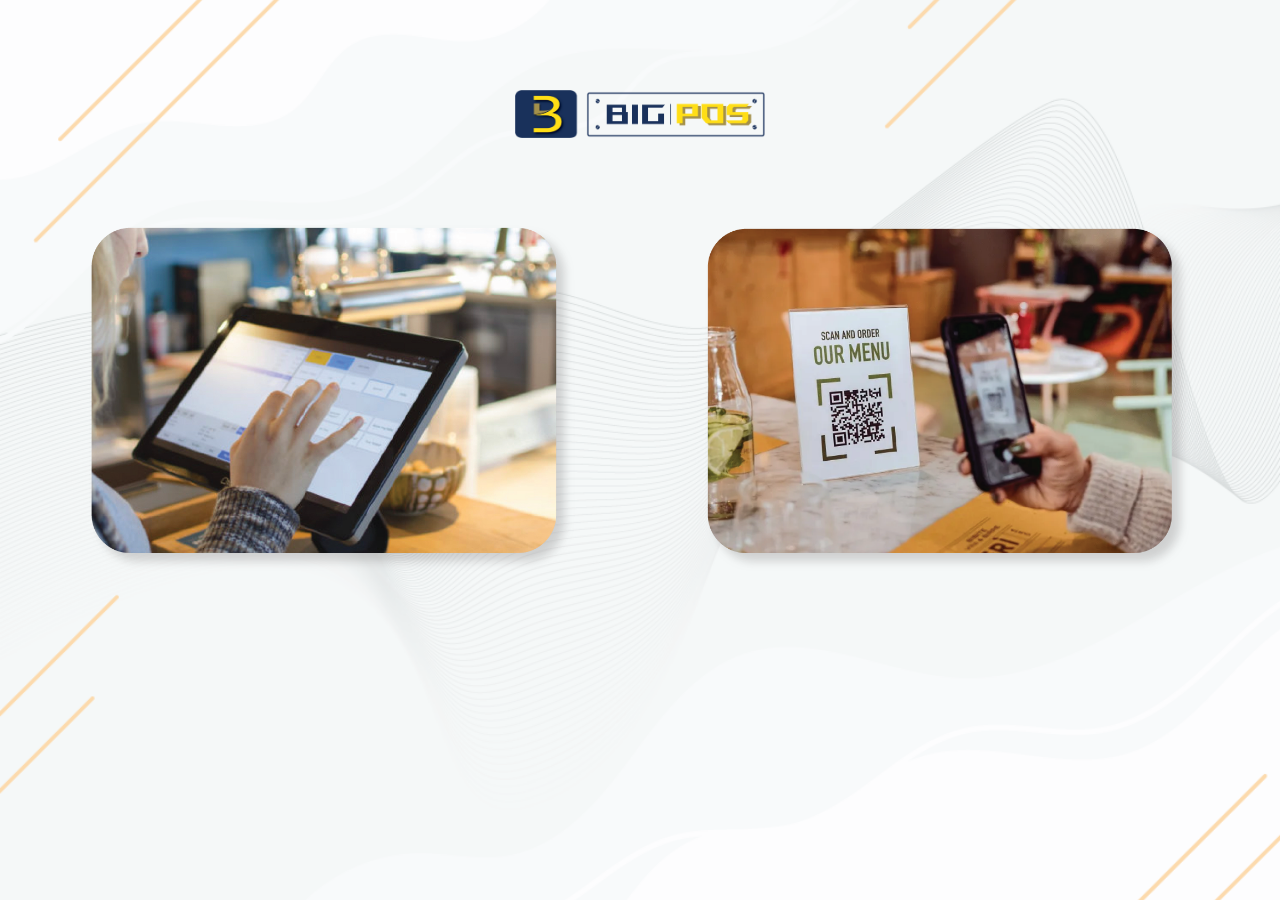
<file: index.html>
<!DOCTYPE html>
<html lang="en">
  <head>
    <meta charset="utf-8">
    <meta content="width=device-width, initial-scale=1.0" name="viewport">
    <title>BIG POS</title>
    <meta content="" name="description">
    <meta content="" name="keywords">
    <!-- Favicons -->
    <!-- <link href="https://bigpos.com/wp-content/uploads/2021/08/bigpos-logo-60x60-1.png" rel="icon"> -->
    <link rel="stylesheet" href="https://cdnjs.cloudflare.com/ajax/libs/font-awesome/4.7.0/css/font-awesome.min.css">
    <!-- Google Fonts -->
    <link href="https://fonts.gstatic.com" rel="preconnect">
    <link href="https://fonts.googleapis.com/css?family=Open+Sans:300,300i,400,400i,600,600i,700,700i|Nunito:300,300i,400,400i,600,600i,700,700i|Poppins:300,300i,400,400i,500,500i,600,600i,700,700i" rel="stylesheet">
    <!-- Vendor CSS Files -->
    <link href="assets/vendor/bootstrap/css/bootstrap.min.css" rel="stylesheet">
    <link href="assets/vendor/bootstrap-icons/bootstrap-icons.css" rel="stylesheet">
    <script src="https://code.jquery.com/jquery-3.5.1.js"></script>
    <!--   <link href="assets/vendor/quill/quill.snow.css" rel="stylesheet"><link href="assets/vendor/quill/quill.bubble.css" rel="stylesheet"><link href="assets/vendor/remixicon/remixicon.css" rel="stylesheet"><link href="assets/vendor/simple-datatables/style.css" rel="stylesheet"> -->
    <!-- Template Main CSS File -->
    <link href="assets/css/style.css" rel="stylesheet">
    <!-- =======================================================
  * Template Name: NiceAdmin - v2.2.2
  * Template URL: https://bootstrapmade.com/nice-admin-bootstrap-admin-html-template/
  * Author: BootstrapMade.com
  * License: https://bootstrapmade.com/license/
  ======================================================== -->
  </head>
  <body>
    <div class="tablet">
      <!-- ======= Header ======= -->
      <header id="header" class="header fixed-top d-flex align-items-center">
        <div class="d-flex align-items-center justify-content-between">
          <!--  <a href="index.html" class="logo d-flex align-items-center"><img src="assets/img/logo.png" alt=""><span class="d-none d-lg-block">NiceAdmin</span></a> -->
          <i onclick="MenubtnClicked()" style="font-weight: bolder;font-size: 25px" class="bi bi-list toggle-sidebar-btn"></i>

          <i id="TableIcon" class="TableIcon bi bi-stack"></i>
          <h3 id="tNumber" class="tableNumber"></h3>
        </div>
                    <div id="myModal8" class="modal8">
          
           <img width="100px" height="100px" src="assets/img/instruction.gif">
          
        </div>
        <!-- End Logo -->
        <select id="categoryList" onload="console.log('Loaded!')"  class="form-select cat-list" id="floatingSelect" aria-label="Floating label select example">
          <option value="0">Select Category</option>
          <option selected="" value="1">Main Dishes</option>
          <option value="2">Side Dishes</option>
          <option value="3">Hot Drinks</option>
          <option value="4">Cold Drinks</option>
          <option value="5">Desserts</option>
        </select>


        <div style="right: 344px;left: 440px;position: fixed; top:-12px;" class="mt-4 search-bar">
          <form class="search-form" method="POST" action="#">
            <input type="text" autocomplete="off" name="query" placeholder="Search" title="Enter search keyword">
            <button type="submit" title="Search"></button>
          </form>
        </div>
        <!-- <i class="bi bi-search"></i> -->
        <!-- End Search Bar -->

    


        <a id="btnDeleteClicked">
          <i class="dltBtnStyle bi bi-trash"></i>
          <!-- <i class="bi bi-bell"></i><span class="badge bg-primary badge-number">4</span> -->
        </a>
        <!-- End Notification Icon -->
        <nav class="header-nav ms-auto">
          <ul class="d-flex align-items-center">
            <li class="nav-item d-block d-lg-none">
              <a class="nav-link nav-icon search-bar-toggle " href="#">
                <i class="bi bi-search"></i>
              </a>
            </li>
            <!-- End Search Icon-->
            <li class="nav-item dropdown">
              <a class="nav-link nav-icon">
                <!--    <i onclick="show(this)" class="fa fa-thumbs-up"></i> -->
                <img onclick="show()" id="toggleImage" width="35px" height="40px" src="assets/img/dineIn.png">
                <!--  <span class="badge bg-primary badge-number">4</span> -->
              </a>
              <!-- End Notification Icon -->
            </li>
            <!-- End Notification Nav -->
            <li class="nav-item dropdown">
              <a class="nav-link nav-icon">
                <!--  <i class="bi bi-chat-left-text"></i><span class="badge bg-success badge-number">3</span> -->
                <i id="LightIcon" style="font-size: 28px" class="bi bi-lightning-fill"></i>
                
              </a>
              <a class="notification">
              <i id="cartIcon" style="font-size: 28px;margin-top: -15px;" class="bi bi-cart-fill"></i>
               <span id="badgeId" class="badge"></span>
              </a>
              <!-- End Messages Icon -->
            </li>
            <!-- End Messages Nav -->
            <li class="nav-item dropdown pe-3">
              <a class="nav-link nav-profile d-flex align-items-center pe-0" href="#" data-bs-toggle="dropdown">
                <!--   <img src="assets/img/profile-img.jpg" alt="Profile" class="rounded-circle"><span class="d-none d-md-block dropdown-toggle ps-2">K. Anderson</span> -->
                <i style="font-size: 23px;"class="bi bi-three-dots-vertical"></i>
              </a>
              <!-- End Profile Iamge Icon -->
              <ul class="dropdown-menu dropdown-menu-end dropdown-menu-arrow profile">
                <li>
                  <hr class="dropdown-divider">
                </li>
                <li>
                  <a id="btnSplitClicked" class="dropdown-item d-flex align-items-center" href="#">
                    <i class="bi bi-shuffle"></i>
                    <span>Split Order</span>
                  </a>
                </li>
                <li>
                  <hr class="dropdown-divider">
                </li>
                <li>
                  <a class="dropdown-item d-flex align-items-center" href="#">
                    <i class="bi bi-record-circle-fill"></i>
                    <span>Open table</span>
                  </a>
                </li>
              </ul>
              <!-- End Profile Dropdown Items -->
            </li>
            <!-- End Profile Nav -->
          </ul>
        </nav>
        <!-- End Icons Navigation -->
      </header>
      <!-- End Header -->
      <!-- ======= Sidebar ======= -->
      <aside id="sidebar" class="sidebar">
        <ul class="sidebar-nav" data-bs-toggle="collapse" id="sidebar-nav">
          <li class="nav-item">
            <a class="nav-link" href="#">
              <i class="bi bi-journal-check"></i>
              <span>Register</span>
            </a>
          </li>
          <li class="nav-item">
            <a id="TransactionClicked" href="#" class="nav-link ">
              <i class="bi bi-arrow-left-right"></i>
              <span>Transactions</span>
            </a>
          </li>
          <li class="nav-item">
            <!-- <a onclick="OpenCloseShift()" class="nav-link" href="#"> -->
            <a class="nav-link" href="#">
              <i class="bi bi-arrow-left-right"></i>
              <span id="OpenCloseShiftID">Open Shift</span>
            </a>
          </li>
          <li class="nav-item">
            <a class="nav-link " href="#">
              <i class="bi bi-arrow-left-right"></i>
              <span>Shift Report</span>
            </a>
          </li>
          <li class="nav-item">
            <a class="nav-link " href="#">
              <i class="bi bi-arrow-repeat"></i>
              <span>Sync</span>
            </a>
          </li>
          <li class="nav-item">
            <a class="nav-link " href="#">
              <i class="bi bi-box-seam"></i>
              <span>Track Stock Inventory</span>
            </a>
          </li>
          <li class="nav-item">
            <a class="nav-link " href="#">
              <i class="bi bi-person-check-fill"></i>
              <span>Attendance System</span>
            </a>
          </li>
          <li class="nav-item">
            <a class="nav-link " href="#">
              <i class="bi bi-printer-fill"></i>
              <span>Printer</span>
            </a>
          </li>
          <li class="nav-item">
            <a class="nav-link " href="#">
              <i class="bi bi-gear-wide-connected"></i>
              <span>Settings</span>
            </a>
          </li>
        </ul>
      </aside>
      <!-- End Sidebar-->
      <main id="main" class="main">
        <section class="section dashboard">
          <div class="row">
            <div id="myModal4" class="modal4">
              <div class="modal-content4">
                <div class="leftTransactionRCT">
                  <i style="font-size: 20px" class="CloseTransaction bi bi-caret-left-fill mb-4 mt-4"></i>
                  <h4 style="text-align: center;" class="mt-4 ml-2">Transactions</h4>
                  <img width="100%" src="assets/img/TransactionsList.png">
                  <div style="padding: 0px" class="list-group">
                    <h5 class="mt-2">Friday,Apr 02</h5>
                    <a href="#" class="CallRCT list-group-item list-group-item-action active" aria-current="true">
                      <div class="d-flex justify-content-between">
                        <h5 class="">10:28 AM</h5>
                        <medium>
                          <h3>13:95</h3>
                        </medium>
                      </div>
                      <p style="margin-top: -13px">INVOICE: 0000000021 </p>
                    </a>
                    <a href="#" class="list-group-item list-group-item-action" aria-current="true">
                      <div class="d-flex justify-content-between">
                        <h5 class="">11:28 AM</h5>
                        <p style="font-size:14px;font-weight: bold; background: #fd8181;padding: 0px 8px 0px 8px;border-radius: 20px;">Cancelled</p>
                        <medium>
                          <h3>15.50</h3>
                        </medium>
                      </div>
                      <p style="margin-top: -13px">INVOICE: 0000000022 </p>
                    </a>
                    <a href="#" class="list-group-item list-group-item-action" aria-current="true">
                      <div class="d-flex justify-content-between">
                        <h5 class="">12:22 AM</h5>
                        <p style="font-size:14px;font-weight: bold; background: #fd8181;padding: 0px 8px 0px 8px;border-radius: 20px;">Refunded</p>
                        <medium>
                          <h3>10.95</h3>
                        </medium>
                      </div>
                      <p style="margin-top: -13px">INVOICE: 0000000023 </p>
                    </a>
                    <a href="#" class="list-group-item list-group-item-action" aria-current="true">
                      <div class="d-flex justify-content-between">
                        <h5 class="">13:28 AM</h5>
                        <medium>
                          <h3>23.35</h3>
                        </medium>
                      </div>
                      <p style="margin-top: -13px">INVOICE: 0000000024 </p>
                    </a>
                    <a href="#" class="list-group-item list-group-item-action" aria-current="true">
                      <div class="d-flex justify-content-between">
                        <h5 class="">14:15 AM</h5>
                        <p style="font-size:14px;font-weight: bold; background: #fd8181;padding: 0px 8px 0px 8px;border-radius: 20px;">Refunded</p>
                        <medium>
                          <h3>43.55</h3>
                        </medium>
                      </div>
                      <p style="margin-top: -13px">INVOICE: 0000000025 </p>
                    </a>
                  </div>
                  
                </div>


                <div class="receiptDetails">
                  <i  class="CloseTransactionRCT arrwStyle bi bi-caret-left-fill mt-4"></i>
                  <i id="reciept"  class="bi bi-receipt mb-4 mt-4"></i>
                  <h4 style="text-align: center;" class="mt-4 ml-2">Friday,Apr 01 10:28AM</h4>
                  <hr>
                  <h4 style="text-align: center;" class="mt-4 ml-2">13:95</h4>
                  <div style="text-align: center; color: gray">
                    <h5 style="margin-top: -13px">0000000021 - Processed by Janice-Lam </h5>
                    <h5 style="margin-top: -13px">Processed from BIGPOS-T34 </h5>
                  </div>
                  <div style="background-color: #dddede;text-align: center;">
                    <h4>Walk in Customer</h4>
                  </div>
                  <div style="height:300px;" class="card-body">
                    <!-- List group With Checkboxes and radios -->
                    <ul class="list-group">
                      <li class="list-group-item">
                        <div style="display: flex;justify-content: space-between;align-items: center;">
                          <!--  <input class="form-check-input me-1" type="checkbox" value="" aria-label="..."> -->
                          <img width="10%" height="4%" src="assets/img/j2.png">
                          <p>1</p>
                          <p>Full Cream Milk (2L)</p>
                          <p>13.95</p>
                          <p>13.95</p>
                        </div>
                      </li>
                    </ul>
                    <!-- End List Checkboxes and radios -->
                  </div>
                  <div class="rectWalkInCus">
                    <table style="width: 100%; max-height: 5px" class="table">
                      <thead>
                        <tr>
                          <th scope="col-md-4">SUBTOTAL</th>
                          <th style="text-align:right">13.95</th>
                        </tr>
                        <tr>
                          <th scope="col-md-4">TAX</th>
                          <th style="text-align: right" scope="col">0.00</th>
                        </tr>
                        <!--                    <tr><th scope="col-md-4">SERVICE CHARGE</th><th id="seriveChargeAmount" style="text-align:right" scope="col"></th></tr><tr><th scope="col-md-4">TAKE AWAY</th><th id="takeAwayAmount"style="text-align:right" scope="col"></th></tr> -->
                        <tr>
                          <th scope="col-md-4">GRAND TOTAL</th>
                          <th style="text-align:right" scope="col">13.95</th>
                        </tr>
                        <!--                   <tr><td>Peter</td><td>Griffin</td></tr> -->
                      </thead>
                    </table>
                  </div>
                  <div style="bottom: 10">
                    <button  type="button" class="btn btn-outline-primary">Cancel Transaction</button>
                    <button  type="button" class="btn btn-outline-primary">Refund</button>
                    
                  </div>
                  <div class="card-body">
                    <div id="myModal5" class="modal5 modal-small">
                      <div class="modal-content5">
                        <img class="closeReceipt" src="assets/img/TransactionReceipt.png">
                      </div>
                    </div>
                  </div>
                </div>
              </div>
            </div>
            <div id="myModal3" class="modal3">
              <div class="modal-content3">
                <div style="display: flex;justify-content:space-between;padding: 15px;font-weight: bold; background: #F2D857">
                  <h4 style="cursor: pointer;" class="close3">Close</h4>
                  <h4>Walk-in Customer <span>
                      <i class="PlusIconStyle bi bi-plus-circle"></i>
                    </span>
                  </h4>
                  <h4 class="SplitPayScreen" style="cursor: pointer">Pay</h4>
                </div>
                <div style="height:320px;overflow-y: scroll;" class="card-body">
                  <!-- List group With Checkboxes and radios -->
                  <ul id="selectedTable" class="list-group">
                    <!--  <li class="list-group-item"><div style="display: flex;justify-content: space-between;align-items: center;"><input class="form-check-input me-1" type="checkbox" value="" aria-label="..."><p>1</p><img width="10%" height="8%" src="assets/img/j1.png"><p>1</p><p>20.00</p><p>20.00</p></div></li> -->
                  </ul>
                  <!-- End List Checkboxes and radios -->
                </div>
                <div style="clear: both"></div>
                <div id="SplitCalculationDIV" class="SplitCalDivStyle">
                  <table id="SplitCalculationTable"  class="table SplitCalStyle">
                    <thead>
                      <tr>
                        <th scope="col-md-4">SUBTOTAL</th>
                        <th style="text-align:right" id="SplitsubtotalAmount">0.00</th>
                      </tr>
                      <tr>
                        <th scope="col-md-4">TAX</th>
                        <th style="text-align: right" id="SplitgstAmount" scope="col">0.00</th>
                      </tr>
                      <!--                    <tr><th scope="col-md-4">SERVICE CHARGE</th><th id="seriveChargeAmount" style="text-align:right" scope="col"></th></tr><tr><th scope="col-md-4">TAKE AWAY</th><th id="takeAwayAmount"style="text-align:right" scope="col"></th></tr> -->
                      <tr>
                        <th scope="col-md-4">GRAND TOTAL</th>
                        <th id="SplitgrandTotalAmount" style="text-align:right" scope="col">0.00</th>
                      </tr>
                      <!--                   <tr><td>Peter</td><td>Griffin</td></tr> -->
                    </thead>
                  </table>
                </div>
              </div>
            </div>
            <div id="myModal2" style="background-color: white" class="modal2">
              <div class="modal-content2">
                <div class="LeftSidePayment">
                  <i style="font-size: 20px" class="close2 bi bi-caret-left-fill mb-4"></i>
                  <!-- <div id="PasteDiv2" style="margin-top: 35px;width: 320px" class="parent card-body"></div> -->
                 <table id="TransactionTablePayScreen" class="table" style="width:100%; height: 60%; overflow-y: scroll; display: block;">
                    <thead>
                      <tr>
                        <th style="width: 150px" scope="col">Name</th>
                        <th style="width: 110px" scope="col">QTY</th>
                        <th style="text-align:right" scope="col">Amount</th>
                      </tr>
                    </thead>
                    <tbody></tbody>
                  </table>
                  <!-- <div id="PasteDiv3" style="height: 200px;width: 320px; position: relative; margin-top: -10px;display: block;overflow-y:scroll;"></div><div id="PasteCalculationDiv" style="display:block; bottom: 75px;position: absolute;max-height:150px;width: 300px"></div> -->
                  <div id="CalculationDIVPayScreen" style="display:block;bottom: 75px;position: absolute;max-height:150px;width: 310px">
                    <table id="CalculationTablePayScreen" style="width: 100%; max-height: 10px" class="table">
                      <thead>
                        <tr>
                          <th scope="col-md-4">SUBTOTAL</th>
                          <th style="text-align:right" id="subtotalAmountPayScreen">0.00</th>
                        </tr>
                        <!--   <tr><th scope="col-md-4"><a style="font-weight: BOLD;color: #F2D857">DISCOUNT</a></th><th id="discountAmountPayScreen" style="text-align:right" scope="col">0.00</th></tr> -->
                        <tr>
                          <th scope="col-md-4">TAX</th>
                          <th style="text-align: right" id="gstAmountPayScreen" scope="col">0.00</th>
                        </tr>
                        <!--                    <tr><th scope="col-md-4">SERVICE CHARGE</th><th id="seriveChargeAmount" style="text-align:right" scope="col"></th></tr><tr><th scope="col-md-4">TAKE AWAY</th><th id="takeAwayAmount"style="text-align:right" scope="col"></th></tr> -->
                        <tr>
                          <th scope="col-md-4">GRAND TOTAL</th>
                          <th id="grandTotalAmountPayScreen" style="text-align:right" scope="col">0.00</th>
                        </tr>
                        <!--                   <tr><td>Peter</td><td>Griffin</td></tr> -->
                      </thead>
                    </table>
                  </div>
                </div>
                <div id="PayRightSidePanel2" style="display: none; align-items: center;">
                  <div class="PaidStyle">
                    <div style="align-items: center;text-align: center;">
                      <img style="text-align: center;margin: auto;" width="40%" height="40%" src="assets/img/PaidIcon.png">
                      <h1>Total Paid <span id="paidAmount">0.00</span>
                      </h1>
                      <img width="80%" height="40%" src="assets/img/contact.png">
                    </div>
                    <button onclick="newOrderBtnClicked()" style="width: 100%; background-color: #F2D857;font-weight: bolder;font-size: 20px;border: none;color: white;border-radius: 8px;height: 45px;">New Order</button>
                  </div>
                </div>
                <div id="PayRightSidePanel1">
                  <div class="PayRightSideStyle">
                    <h1 id="TotalAmountToPay" style="text-align: center;">0.00</h1>
                    <div class="parent">
                      <i style="font-size: 35px;margin-right:10px" class="bi bi-wallet"></i>
                      <input id="CashInput"  class="mr-4 CashInputStyle"></input>
                      <button onclick="exactBtnClicked()" class="exactBtn" style="margin-left:15px; width: 151px; background-color: #F2D857;font-weight: bolder;font-size: 20px;border: none;color: white;border-radius: 8px;height: 45px;">Exact</button>
                    </div>
                    <div class="parent  gap10">
                      <button class="btn-outline">15</button>
                      <button class="btn-outline">20</button>
                      <button class="btn-outline">30</button>
                    </div>
                  </div>
                  <br>
                  <div style="margin-top: 49px;/* margin-left: 20px; */ width: 650px; float:left">
                    <ul class="list-group">
                      <li style="font-size: 22px;font-size: bolder" class="list-group-item">
                        <i class="bi bi-credit-card-2-back"></i>
                        </i> Credit Card
                      </li>
                      <li style="font-size: 22px;font-size: bolder" class="list-group-item">
                        <i class="bi bi-credit-card-2-back"></i>
                        </i> Debit Card
                      </li>
                      <li style="font-size: 22px;font-size: bolder" class="list-group-item">
                        <i class="bi bi-credit-card-2-front-fill"></i>
                        </i> Mobile E-Wallet
                      </li>
                      <li style="font-size: 22px;font-size: bolder" class="list-group-item">
                        <i class="bi bi-wallet2"></i> Customer E-Wallet
                      </li>
                    </ul>
                    <!-- End List group With Icons -->
                  </div>
                </div>
              </div>
            </div>
          </div>

          <div class="sidebartable">
            <!--  <a href="javascript:void(0)" style="visibility: hidden;" id="closebtnVSBLTY" class="closebtn" onclick="closeNav()">×</a> -->

            <ul id="TableItem" style="position: relative;z-index:1; margin-top: 15px;margin-left: 12px;" class="nav sidebar-nav " id="sidebar-nav"></ul>
            <!-- <button id="openbtnVSBLTY" class="openbuttn" onclick="openNav()"><i style="font-size: 20px" class="bi bi-caret-right-fill"></i></button>  -->
          </div>
          <!-- Left side columns -->
        <div id="Tab-Mobile" class="tab-content">
          <a id="1" class="MblCategory" value="1">Main Dishes</a>
          <a id="2" class="MblCategory" value="2">Side Dishes</a>
          <a id="3" class="MblCategory" value="3">Hot Drinks</a>
          <a id="4" class="MblCategory" value="4">Cold Drinks</a>
          <a id="5" class="MblCategory" value="5">Desserts</a>
        </div>
          <div id="div1" class="divFoodItem">
            <!--  <div id="test1" onclick="Item1Clicked()" style="max-width: 150px"><div class="card info-card revenue-card"><div class="card-body"><img id ="drink1ImgSourcePath" src="assets/img/j1.png" class="card-img-top" alt="..."><h5 id="drink1price" class="top-right">MYR 7</h5><h5 id="drink1name"class="img-title">Pomegranate Juice</h5></div></div></div> -->
          </div>
          <!-- End Left side columns -->


                <!-- Trigger/Open The tableModal -->

                <!-- The tableModal -->
                <div id="mytableModal" class="tableModal" style="display: none">

                  <!-- tableModal content -->
                  <div class="tableModal-content">
                    <span id="tableSpan" class="closeTable">&times;</span>
                    <div style="margin-top:50px">
                      <h2 style="text-align: center;">Select Table</h2>
                      <div style="display: flex;gap:15px;margin-top: 20px">
                        <div class="tableCircle" value="1">
                          <h4>1</h4>
                           <div class="inside-circle">
                          <p>0/4 </p>
                          <i class="bi bi-person-fill"></i>
                          </div>
                        </div>

                      <div class="tableCircle" value="2">
                          <h4>2</h4>
                            <div class="inside-circle">
                          <p>0/4 </p>
                          <i class="bi bi-person-fill"></i>
                          </div>
                      </div>
                      <div class="tableCircle" value="3">
                          <h4>3</h4>
                             <div class="inside-circle">
                          <p>0/2 </p>
                          <i class="bi bi-person-fill" value="4"></i>
                          </div>
                      </div>
                      <div class="tableCircle" value="4">
                          <h4>4</h4>
                            <div class="inside-circle">
                          <p>0/4 </p>
                          <i class="bi bi-person-fill"></i>
                          </div>
                      </div>
               
                      </div>
                    </div>
                  </div>
                </div>
          <!-- Right side columns -->
          <div id="Right-Side-Column" class="column-rs">
            <!-- Recent Activity -->
            <i  style="margin-left:15px;margin-top:15px;font-size: 26px;font-weight: bolder;" class="text-black bi bi-arrow-left"></i>
            <div id="CopyDiv2" class="p-3 parent">
              <span class="child">
                <i style="font-size: 26px;font-weight: bolder;" class="text-black bi bi-person-circle"></i>
              </span>
              <h4 style="margin-top: -10px;" class="child card-title">Add Customer</h4>
              <a class="child icon" href="#">
                <i style="font-size: 26px;font-weight: bolder;" class="text-black bi bi-plus-circle"></i>
              </a>
            </div>
            <div id="CopyDiv3" class="CopyDiv3">
              <table id="TransactionTable" class="table">
                <thead>
                  <tr id="TransactionTR" style="background: white">
                    <th  scope="col">Name</th>
                    <th scope="col">QTY</th>
                    <th scope="col">Amount</th>
                  </tr>
                </thead>
                <tbody></tbody>
              </table>
            </div>
            <div id="NoDataToShow" style="text-align:center; display: block;overflow-y:scroll;">
              <h4>NO DATA AVAILABLE</h4>
            </div>
            <div id="CalculationDIV" class="CalculationDIV">
              <table id="CalculationTable" style="width: 100%; max-height: 10px" class="table">
                <thead>
                  <tr>
                    <th scope="col-md-4">SUBTOTAL</th>
                    <th style="text-align:right" id="subtotalAmount">0.00</th>
                  </tr>
                  <tr>
                    <th scope="col-md-4">
                      <a id="myBtn" style="font-weight: BOLD;color: #F2D857">DISCOUNT</a>
                    </th>
                    <th id="discountAmount" style="text-align:right" scope="col">0.00</th>
                  </tr>
                  <tr>
                    <th scope="col-md-4">TAX</th>
                    <th style="text-align: right" id="gstAmount" scope="col">0.00</th>
                  </tr>
                  <!--                    <tr><th scope="col-md-4">SERVICE CHARGE</th><th id="seriveChargeAmount" style="text-align:right" scope="col"></th></tr><tr><th scope="col-md-4">TAKE AWAY</th><th id="takeAwayAmount"style="text-align:right" scope="col"></th></tr> -->
                  <tr>
                    <th scope="col-md-4">GRAND TOTAL</th>
                    <th id="grandTotalAmount" style="text-align:right" scope="col">0.00</th>
                  </tr>
                  <!--                   <tr><td>Peter</td><td>Griffin</td></tr> -->
                </thead>
              </table>
            </div>
            <div class="btnBottom" class="card-body">
              <button id="payButtonClicked" style="min-width: 160px;background-color: #F2D857;font-weight: bolder;font-size: 20px;" type="button" class="text-black btn btn-warning">Pay</button>
              <button onclick="sendBtnClicked()" style="min-width: 160px;background-color:#F2D857;font-weight: bolder;font-size: 20px;" type="button" class="btn  btn-warning">Send</button>
            </div>
            <div id="myModal6" class="closeKitchenMSG modal6 modal-small">
              <div style="text-align: center;" class="modal-content6">
                <h4 style="margin-top:100px;">Order sent to kitchen!</h4>
              </div>
            </div>
          </div>
          <!-- End Recent Activity -->
    </div>
    <!-- End Right side columns -->
    </div>
            <!--  <button onclick="playVid()" type="button" class="btn-primary">Play Video</button> -->
        <div id="myModal7" class="modal7">
          <div style="text-align: center;">
            <video id="myVideo"  class="modal-content7">
              <source src="assets/vdo/animation.MP4" type="video/mp4">
              <!-- Your browser does not support HTML5 video. -->
            </video>
          </div>
        </div>



                  <!-- The Modal -->
          <div id="myModal" class="modal rounded">
            <!-- Modal content -->
            <div class="modal-content">
              <!-- <p style="visibility: hidden;" class="close">&times;</p> -->
              <span class="close" style=" color:black; font-weight:bolder; padding: 10px; background-color: #F2D857;text-align: center;">Full Bill Discount</span>
              <div style=" padding: 0px; margin-top: -3px; flex-direction: row; align-content: center;text-align: center;">
                <img class="ImazeSize" src="assets/img/DiscountImg.png" alt="...">
                <input required minlength="2" maxlength="2" id="discountInput" placeholder="0%" class="discountInputStyle" type="number">
                <img class="ImazeSize" src="assets/img/DiscountImgPer.png" alt="...">
              </div>
              <input style="height: 320px; margin-top: -6px; border:none;width: 100%; background: white; text-align: left;left:0px; " placeholder="Add note" width:100%></input>
              <button onclick="SaveButtonClicked()" style="margin: auto; text-align: center; align-items: center; min-width: -204px;background-color: #F2D857;font-weight: bolder;font-size: 20px;width: 40%;border-radius: 22px;" class="btn btn-warning mb-4 mt-2">SAVE</button>
            </div>
          </div>

          <div id="modalSelection" class="modalSelection">

            <div class="logoSection">
            <label id="logonew" name="logonew" class="logonew"></label>
            </div>
            <div class="SelectionPanel">
                 <div class="box retail">
                <img src="./assets/img/retail.png">
                <div class="box-content">
                    <h3 class="title">Retail</h3>
                   <!--  <span class="post">Web designer</span> -->
                </div>
            </div>

                        <div class="box customer">
                <img src="./assets/img/customer.png">
                <div class="box-content">
                    <h3 class="title">Customer</h3>
                   <!--  <span class="post">Web designer</span> -->
                </div>
            </div>
        </div>
       

         
          </div>
    </section>
    </main>
    <!-- End #main -->
    <a href="#" class="back-to-top d-flex align-items-center justify-content-center">
      <i class="bi bi-arrow-up-short"></i>
    </a>
    <!-- Vendor JS Files -->
    <script src="assets/vendor/bootstrap/js/bootstrap.bundle.min.js"></script>
    <!-- Template Main JS File -->
    <script src="assets/js/main.js"></script>
    </div>
  </body>
</html>

<script src="https://code.jquery.com/jquery-3.5.0.js"></script>
<script src="./assets/js/functions.js"></script>
</file>
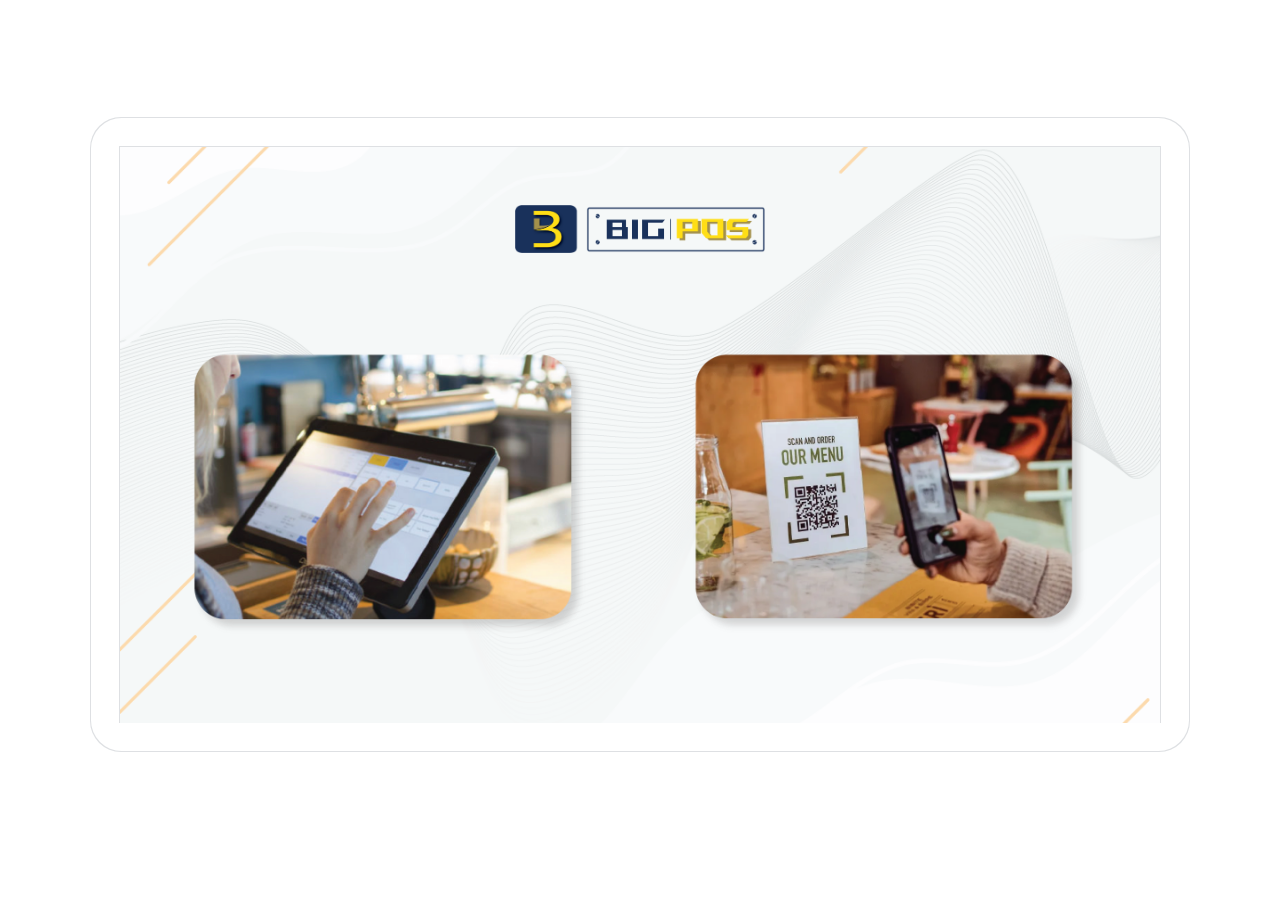
<file: frame.html>
<!DOCTYPE html>
<!-- saved from url=(0029)https://html5up.net/massively -->
<html>
  <head>
    <meta http-equiv="Content-Type" content="text/html; charset=UTF-8">
    <title>BIG POS</title>
    <meta name="viewport" content="width=device-width, initial-scale=1">
    <link rel="apple-touch-icon-precomposed" href="https://html5up.net/assets/icons/apple-touch-icon-precomposed.png">
    <link rel="stylesheet" href="./MainFrame/main.css">
    <script charset="utf-8" src="./MainFrame/button.1c2a6e168692ffea6cc8d4efc5b6f6bc.js.download"></script>
    <style type="text/css" data-fbcssmodules="css:fb.css.base css:fb.css.dialog css:fb.css.iframewidget css:fb.css.customer_chat_plugin_iframe">
      .fb_hidden {
        position: absolute;
        top: -10000px;
        z-index: 10001
      }

      .fb_reposition {
        overflow: hidden;
        position: relative
      }

      .fb_invisible {
        display: none
      }

      .fb_reset {
        background: none;
        border: 0;
        border-spacing: 0;
        color: #000;
        cursor: auto;
        direction: ltr;
        font-family: "lucida grande", tahoma, verdana, arial, sans-serif;
        font-size: 11px;
        font-style: normal;
        font-variant: normal;
        font-weight: normal;
        letter-spacing: normal;
        line-height: 1;
        margin: 0;
        overflow: visible;
        padding: 0;
        text-align: left;
        text-decoration: none;
        text-indent: 0;
        text-shadow: none;
        text-transform: none;
        visibility: visible;
        white-space: normal;
        word-spacing: normal
      }

      .fb_reset>div {
        overflow: hidden
      }

      @keyframes fb_transform {
        from {
          opacity: 0;
          transform: scale(.95)
        }

        to {
          opacity: 1;
          transform: scale(1)
        }
      }

      .fb_animate {
        animation: fb_transform .3s forwards
      }

      .fb_dialog {
        background: rgba(82, 82, 82, .7);
        position: absolute;
        top: -10000px;
        z-index: 10001
      }

      .fb_dialog_advanced {
        border-radius: 8px;
        padding: 10px
      }

      .fb_dialog_content {
        background: #fff;
        color: #373737
      }

      .fb_dialog_close_icon {
        background: url(https://static.xx.fbcdn.net/rsrc.php/v3/yq/r/IE9JII6Z1Ys.png) no-repeat scroll 0 0 transparent;
        cursor: pointer;
        display: block;
        height: 15px;
        position: absolute;
        right: 18px;
        top: 17px;
        width: 15px
      }

      .fb_dialog_mobile .fb_dialog_close_icon {
        left: 5px;
        right: auto;
        top: 5px
      }

      .fb_dialog_padding {
        background-color: transparent;
        position: absolute;
        width: 1px;
        z-index: -1
      }

      .fb_dialog_close_icon:hover {
        background: url(https://static.xx.fbcdn.net/rsrc.php/v3/yq/r/IE9JII6Z1Ys.png) no-repeat scroll 0 -15px transparent
      }

      .fb_dialog_close_icon:active {
        background: url(https://static.xx.fbcdn.net/rsrc.php/v3/yq/r/IE9JII6Z1Ys.png) no-repeat scroll 0 -30px transparent
      }

      .fb_dialog_iframe {
        line-height: 0
      }

      .fb_dialog_content .dialog_title {
        background: #6d84b4;
        border: 1px solid #365899;
        color: #fff;
        font-size: 14px;
        font-weight: bold;
        margin: 0
      }

      .fb_dialog_content .dialog_title>span {
        background: url(https://static.xx.fbcdn.net/rsrc.php/v3/yd/r/Cou7n-nqK52.gif) no-repeat 5px 50%;
        float: left;
        padding: 5px 0 7px 26px
      }

      body.fb_hidden {
        height: 100%;
        left: 0;
        margin: 0;
        overflow: visible;
        position: absolute;
        top: -10000px;
        transform: none;
        width: 100%
      }

      .fb_dialog.fb_dialog_mobile.loading {
        background: url(https://static.xx.fbcdn.net/rsrc.php/v3/ya/r/3rhSv5V8j3o.gif) white no-repeat 50% 50%;
        min-height: 100%;
        min-width: 100%;
        overflow: hidden;
        position: absolute;
        top: 0;
        z-index: 10001
      }

      .fb_dialog.fb_dialog_mobile.loading.centered {
        background: none;
        height: auto;
        min-height: initial;
        min-width: initial;
        width: auto
      }

      .fb_dialog.fb_dialog_mobile.loading.centered #fb_dialog_loader_spinner {
        width: 100%
      }

      .fb_dialog.fb_dialog_mobile.loading.centered .fb_dialog_content {
        background: none
      }

      .loading.centered #fb_dialog_loader_close {
        clear: both;
        color: #fff;
        display: block;
        font-size: 18px;
        padding-top: 20px
      }

      #fb-root #fb_dialog_ipad_overlay {
        background: rgba(0, 0, 0, .4);
        bottom: 0;
        left: 0;
        min-height: 100%;
        position: absolute;
        right: 0;
        top: 0;
        width: 100%;
        z-index: 10000
      }

      #fb-root #fb_dialog_ipad_overlay.hidden {
        display: none
      }

      .fb_dialog.fb_dialog_mobile.loading iframe {
        visibility: hidden
      }

      .fb_dialog_mobile .fb_dialog_iframe {
        position: sticky;
        top: 0
      }

      .fb_dialog_content .dialog_header {
        background: linear-gradient(from(#738aba), to(#2c4987));
        border-bottom: 1px solid;
        border-color: #043b87;
        box-shadow: white 0 1px 1px -1px inset;
        color: #fff;
        font: bold 14px Helvetica, sans-serif;
        text-overflow: ellipsis;
        text-shadow: rgba(0, 30, 84, .296875) 0 -1px 0;
        vertical-align: middle;
        white-space: nowrap
      }

      .fb_dialog_content .dialog_header table {
        height: 43px;
        width: 100%
      }

      .fb_dialog_content .dialog_header td.header_left {
        font-size: 12px;
        padding-left: 5px;
        vertical-align: middle;
        width: 60px
      }

      .fb_dialog_content .dialog_header td.header_right {
        font-size: 12px;
        padding-right: 5px;
        vertical-align: middle;
        width: 60px
      }

      .fb_dialog_content .touchable_button {
        background: linear-gradient(from(#4267B2), to(#2a4887));
        background-clip: padding-box;
        border: 1px solid #29487d;
        border-radius: 3px;
        display: inline-block;
        line-height: 18px;
        margin-top: 3px;
        max-width: 85px;
        padding: 4px 12px;
        position: relative
      }

      .fb_dialog_content .dialog_header .touchable_button input {
        background: none;
        border: none;
        color: #fff;
        font: bold 12px Helvetica, sans-serif;
        margin: 2px -12px;
        padding: 2px 6px 3px 6px;
        text-shadow: rgba(0, 30, 84, .296875) 0 -1px 0
      }

      .fb_dialog_content .dialog_header .header_center {
        color: #fff;
        font-size: 16px;
        font-weight: bold;
        line-height: 18px;
        text-align: center;
        vertical-align: middle
      }

      .fb_dialog_content .dialog_content {
        background: url(https://static.xx.fbcdn.net/rsrc.php/v3/y9/r/jKEcVPZFk-2.gif) no-repeat 50% 50%;
        border: 1px solid #4a4a4a;
        border-bottom: 0;
        border-top: 0;
        height: 150px
      }

      .fb_dialog_content .dialog_footer {
        background: #f5f6f7;
        border: 1px solid #4a4a4a;
        border-top-color: #ccc;
        height: 40px
      }

      #fb_dialog_loader_close {
        float: left
      }

      .fb_dialog.fb_dialog_mobile .fb_dialog_close_icon {
        visibility: hidden
      }

      #fb_dialog_loader_spinner {
        animation: rotateSpinner 1.2s linear infinite;
        background-color: transparent;
        background-image: url(https://static.xx.fbcdn.net/rsrc.php/v3/yD/r/t-wz8gw1xG1.png);
        background-position: 50% 50%;
        background-repeat: no-repeat;
        height: 24px;
        width: 24px
      }

      @keyframes rotateSpinner {
        0% {
          transform: rotate(0deg)
        }

        100% {
          transform: rotate(360deg)
        }
      }

      .fb_iframe_widget {
        display: inline-block;
        position: relative
      }

      .fb_iframe_widget span {
        display: inline-block;
        position: relative;
        text-align: justify
      }

      .fb_iframe_widget iframe {
        position: absolute
      }

      .fb_iframe_widget_fluid_desktop,
      .fb_iframe_widget_fluid_desktop span,
      .fb_iframe_widget_fluid_desktop iframe {
        max-width: 100%
      }

      .fb_iframe_widget_fluid_desktop iframe {
        min-width: 220px;
        position: relative
      }

      .fb_iframe_widget_lift {
        z-index: 1
      }

      .fb_iframe_widget_fluid {
        display: inline
      }

      .fb_iframe_widget_fluid span {
        width: 100%
      }

      .fb_mpn_mobile_landing_page_slide_out {
        animation-duration: 200ms;
        animation-name: fb_mpn_landing_page_slide_out;
        transition-timing-function: ease-in
      }

      .fb_mpn_mobile_landing_page_slide_out_from_left {
        animation-duration: 200ms;
        animation-name: fb_mpn_landing_page_slide_out_from_left;
        transition-timing-function: ease-in
      }

      .fb_mpn_mobile_landing_page_slide_up {
        animation-duration: 500ms;
        animation-name: fb_mpn_landing_page_slide_up;
        transition-timing-function: ease-in
      }

      .fb_mpn_mobile_bounce_in {
        animation-duration: 300ms;
        animation-name: fb_mpn_bounce_in;
        transition-timing-function: ease-in
      }

      .fb_mpn_mobile_bounce_out {
        animation-duration: 300ms;
        animation-name: fb_mpn_bounce_out;
        transition-timing-function: ease-in
      }

      .fb_mpn_mobile_bounce_out_v2 {
        animation-duration: 300ms;
        animation-name: fb_mpn_fade_out;
        transition-timing-function: ease-in
      }

      .fb_customer_chat_bounce_in_v2 {
        animation-duration: 300ms;
        animation-name: fb_bounce_in_v2;
        transition-timing-function: ease-in
      }

      .fb_customer_chat_bounce_in_from_left {
        animation-duration: 300ms;
        animation-name: fb_bounce_in_from_left;
        transition-timing-function: ease-in
      }

      .fb_customer_chat_bounce_out_v2 {
        animation-duration: 300ms;
        animation-name: fb_bounce_out_v2;
        transition-timing-function: ease-in
      }

      .fb_customer_chat_bounce_out_from_left {
        animation-duration: 300ms;
        animation-name: fb_bounce_out_from_left;
        transition-timing-function: ease-in
      }

      .fb_invisible_flow {
        display: inherit;
        height: 0;
        overflow-x: hidden;
        width: 0
      }

      @keyframes fb_mpn_landing_page_slide_out {
        0% {
          margin: 0 12px;
          width: 100% - 24px
        }

        60% {
          border-radius: 18px
        }

        100% {
          border-radius: 50%;
          margin: 0 24px;
          width: 60px
        }
      }

      @keyframes fb_mpn_landing_page_slide_out_from_left {
        0% {
          left: 12px;
          width: 100% - 24px
        }

        60% {
          border-radius: 18px
        }

        100% {
          border-radius: 50%;
          left: 12px;
          width: 60px
        }
      }

      @keyframes fb_mpn_landing_page_slide_up {
        0% {
          bottom: 0;
          opacity: 0
        }

        100% {
          bottom: 24px;
          opacity: 1
        }
      }

      @keyframes fb_mpn_bounce_in {
        0% {
          opacity: .5;
          top: 100%
        }

        100% {
          opacity: 1;
          top: 0
        }
      }

      @keyframes fb_mpn_fade_out {
        0% {
          bottom: 30px;
          opacity: 1
        }

        100% {
          bottom: 0;
          opacity: 0
        }
      }

      @keyframes fb_mpn_bounce_out {
        0% {
          opacity: 1;
          top: 0
        }

        100% {
          opacity: .5;
          top: 100%
        }
      }

      @keyframes fb_bounce_in_v2 {
        0% {
          opacity: 0;
          transform: scale(0, 0);
          transform-origin: bottom right
        }

        50% {
          transform: scale(1.03, 1.03);
          transform-origin: bottom right
        }

        100% {
          opacity: 1;
          transform: scale(1, 1);
          transform-origin: bottom right
        }
      }

      @keyframes fb_bounce_in_from_left {
        0% {
          opacity: 0;
          transform: scale(0, 0);
          transform-origin: bottom left
        }

        50% {
          transform: scale(1.03, 1.03);
          transform-origin: bottom left
        }

        100% {
          opacity: 1;
          transform: scale(1, 1);
          transform-origin: bottom left
        }
      }

      @keyframes fb_bounce_out_v2 {
        0% {
          opacity: 1;
          transform: scale(1, 1);
          transform-origin: bottom right
        }

        100% {
          opacity: 0;
          transform: scale(0, 0);
          transform-origin: bottom right
        }
      }

      @keyframes fb_bounce_out_from_left {
        0% {
          opacity: 1;
          transform: scale(1, 1);
          transform-origin: bottom left
        }

        100% {
          opacity: 0;
          transform: scale(0, 0);
          transform-origin: bottom left
        }
      }

      @keyframes slideInFromBottom {
        0% {
          opacity: .1;
          transform: translateY(100%)
        }

        100% {
          opacity: 1;
          transform: translateY(0)
        }
      }

      @keyframes slideInFromBottomDelay {
        0% {
          opacity: 0;
          transform: translateY(100%)
        }

        97% {
          opacity: 0;
          transform: translateY(100%)
        }

        100% {
          opacity: 1;
          transform: translateY(0)
        }
      }
    </style>
  </head>
  <body id="demo" class="dark big-mobile">
   
    <div id="demo-iframe-wrapper" class="framed" style="left: 50%; top: 45%; width: 1040px; height: 575.5px; margin-top: -258.5px; margin-left: -520px;">
      <iframe id="demo-iframe" src="index.html" width="100%">-</iframe>
    </div>
     <iframe id="demo-iframe-phone" style="display: none;" src="index.html" height="800px" width="100%">-</iframe>

   
  </body>
</html>

<script>
 if( screen.width <= 480 ) {   
  document.getElementById("demo-iframe-wrapper").style.display ="none";   
  document.getElementById("demo-iframe-phone").style.display ="block"; 
}
  
</script>
</file>
<file: MainFrame/main.css>
@import url("https://fonts.googleapis.com/css?family=Source+Sans+Pro:300,600,700");
html, body, div, span, applet, object,
iframe, h1, h2, h3, h4, h5, h6, p, blockquote,
pre, a, abbr, acronym, address, big, cite,
code, del, dfn, em, img, ins, kbd, q, s, samp,
small, strike, strong, sub, sup, tt, var, b,
u, i, center, dl, dt, dd, ol, ul, li, fieldset,
form, label, legend, table, caption, tbody,
tfoot, thead, tr, th, td, article, aside,
canvas, details, embed, figure, figcaption,
footer, header, hgroup, menu, nav, output, ruby,
section, summary, time, mark, audio, video {
  margin: 0;
  padding: 0;
  border: 0;
  font-size: 100%;
  font: inherit;
  vertical-align: baseline; }

article, aside, details, figcaption, figure,
footer, header, hgroup, menu, nav, section {
  display: block; }

body {
  line-height: 1; }

ol, ul {
  list-style: none; }

blockquote, q {
  quotes: none; }
  blockquote:before, blockquote:after, q:before, q:after {
    content: '';
    content: none; }

table {
  border-collapse: collapse;
  border-spacing: 0; }

body {
  -webkit-text-size-adjust: none; }

mark {
  background-color: transparent;
  color: inherit; }

input::-moz-focus-inner {
  border: 0;
  padding: 0; }

input, select, textarea {
  -moz-appearance: none;
  -webkit-appearance: none;
  -ms-appearance: none;
  appearance: none; }

@font-face {
  font-family: 'h5u';
  src: url("fonts/h5u.eot");
  src: url("fonts/h5u.eot?#iefix") format("embedded-opentype"), url("fonts/h5u.woff") format("woff"), url("fonts/h5u.ttf") format("truetype"), url("fonts/h5u.svg#h5u") format("svg");
  font-weight: normal;
  font-style: normal; }

/* Basic */
@-ms-viewport {
  width: device-width; }

body {
  -ms-overflow-style: scrollbar; }

@media screen and (max-width: 736px) {
  html, body {
    min-width: 320px; } }

html {
  box-sizing: border-box; }

*, *:before, *:after {
  box-sizing: inherit; }

/* Container */
.container {
  margin: 0 auto;
  max-width: 1200px;
  width: 100%; }
  @media screen and (max-width: 1280px) {
    .container {
      max-width: 1000px; } }
  @media screen and (max-width: 1140px) {
    .container {
      width: 95%; } }

/* Main */
body {
  background: white; }
  body.is-loading *, body.is-loading *:before, body.is-loading *:after {
    -moz-transition: none !important;
    -webkit-transition: none !important;
    -ms-transition: none !important;
    transition: none !important;
    -moz-animation: none !important;
    -webkit-animation: none !important;
    -ms-animation: none !important;
    animation: none !important; }

body, input, textarea, select {
  font-family: 'Source Sans Pro', Arial, sans-serif;
  font-size: 13pt;
  line-height: 1.5em;
  color: #676d79;
  font-weight: 300; }

b, strong {
  font-weight: 600; }

a {
  text-decoration: none;
  border-bottom: dotted 1px #d0d6e2;
  color: inherit;
  -moz-transition: color 0.2s ease-in-out, border-color 0.2s ease-in-out, background-color 0.2s ease-in-out;
  -webkit-transition: color 0.2s ease-in-out, border-color 0.2s ease-in-out, background-color 0.2s ease-in-out;
  -ms-transition: color 0.2s ease-in-out, border-color 0.2s ease-in-out, background-color 0.2s ease-in-out;
  transition: color 0.2s ease-in-out, border-color 0.2s ease-in-out, background-color 0.2s ease-in-out; }
  a:hover {
    color: #e7746f;
    border-color: #e7746f; }

hr {
  border: 0;
  box-shadow: inset 0 1px 0 0 #DEE0E3;
  margin: 2em 0 0 0;
  padding: 2em 0 0 0; }

input, textarea, select {
  -webkit-appearance: none;
  display: block;
  width: 100%;
  height: 2.75em;
  line-height: 2.7em;
  padding: 0 1em;
  border-radius: 4px;
  text-decoration: none;
  border: solid 1px #dee0e3;
  background-color: #F4F5F7;
  outline: 0; }
  input:focus, textarea:focus, select:focus {
    border-color: #E7746F;
    box-shadow: 0 0 0 1px #E7746F; }

form {
  display: -moz-flex;
  display: -webkit-flex;
  display: -ms-flex;
  display: flex;
  width: 100%; }
  form > * {
    margin-left: 1em;
    -ms-flex: 0 1 auto; }
  form > :first-child {
    margin-left: 0; }

.button {
  display: inline-block;
  height: 2.75em;
  line-height: 2.7em;
  padding: 0 1.5em 0 1.5em;
  border-radius: 4px;
  text-decoration: none;
  font-weight: 600;
  border: solid 1px #dee0e3;
  white-space: nowrap; }
  .button:hover {
    border-color: #e7746f;
    color: #e7746f; }
  .button.alt {
    background: #676d79;
    border-color: #676d79;
    color: #fff; }
    .button.alt.on, .button.alt:hover {
      background: #e7746f;
      border-color: #e7746f; }
  .button.twitter.on, .button.twitter:hover {
    background: #00acee;
    border-color: #00acee;
    color: #fff; }
  .button em {
    font-weight: 300; }
  .button.icon {
    padding: 0 1.2em 0 1em; }
    .button.icon:before {
      position: relative;
      top: 0.15em;
      margin-right: 0.4em; }
    .button.icon.solo {
      padding: 0;
      width: 3em;
      text-align: center;
      position: relative; }
      .button.icon.solo:before {
        margin: 0; }
      .button.icon.solo .label {
        position: absolute;
        left: 0;
        top: 0;
        text-indent: 100%;
        overflow-x: hidden; }

ul.share {
  display: inline-block;
  height: 2.75em;
  line-height: 2.75em;
  padding: 0 1em 0 1em;
  border-radius: 4px;
  text-decoration: none;
  font-weight: 600;
  border: solid 1px #dee0e3;
  color: #676d79;
  overflow: hidden; }
  ul.share li {
    position: relative;
    display: inline-block;
    height: 20px;
    line-height: 20px;
    margin-right: 10px;
    margin-top: -3px;
    vertical-align: middle; }
    ul.share li.facebook {
      width: 56px; }
    ul.share li.twitter {
      width: 60px;
      margin-right: 0; }

ul.selector {
  display: inline-block;
  height: 2.75em;
  line-height: 2.7em;
  padding: 0;
  text-decoration: none;
  font-weight: 600;
  color: inherit;
  overflow: hidden; }
  ul.selector li {
    position: relative;
    display: block;
    float: left;
    overflow: hidden;
    padding: 0 1em 0 1em;
    cursor: pointer;
    -moz-transition: all 0.2s ease-in-out;
    -webkit-transition: all 0.2s ease-in-out;
    -ms-transition: all 0.2s ease-in-out;
    transition: all 0.2s ease-in-out;
    border-style: solid;
    border-color: #dee0e3;
    height: 2.75em;
    border-top-width: 1px;
    border-bottom-width: 1px; }
    ul.selector li:first-child {
      border-radius: 4px 0 0 4px;
      border-left-width: 1px; }
    ul.selector li:last-child {
      border-radius: 0 4px 4px 0;
      border-right-width: 1px; }
    ul.selector li:hover {
      background: #f2f4f7; }
    ul.selector li.active {
      background: #676d79;
      color: #fff;
      border-color: #676d79; }

ul.menu li {
  display: inline-block; }
  ul.menu li:before {
    content: '\2022';
    padding: 0 0.75em 0 0.75em;
    color: #dee0e3; }
  ul.menu li:first-child:before {
    display: none; }

.actions .button {
  margin-left: 0.75em; }
  .actions .button:first-child {
    margin-left: 0 !important; }

ul.checklist li {
  margin: 0.5em 0 0 0; }
  ul.checklist li:first-child {
    margin-top: 0; }
  ul.checklist li:before {
    color: #e7746f;
    margin-right: 0.75em; }

article.modal {
  border: solid 1px #dee0e3;
  padding: 3em;
  text-align: center;
  font-size: 1.25em;
  line-height: 1.75em;
  border-radius: 4px;
  max-width: 640px; }
  article.modal p, article.modal ul {
    margin: 0 0 1em 0; }
  article.modal > :last-child {
    margin-bottom: 0; }
  article.modal h3 {
    font-size: 1em;
    line-height: 1.35em;
    font-weight: 700;
    letter-spacing: -0.5px;
    margin: 0 0 1em 0; }

.license-button {
  display: block;
  border: 0;
  margin: 0 0 1em 0;
  outline: 0; }

/* Icons */
/*
		Icons pulled from the following (via icomoon.io/app):

			Icon Set:	Font Awesome -- http://fortawesome.github.com/Font-Awesome/
			License:	SIL -- http://scripts.sil.org/cms/scripts/page.php?site_id=nrsi&id=OFL

			Icon Set:	IcoMoon - Free -- http://keyamoon.com/icomoon/
			License:	CC BY 3.0 -- http://creativecommons.org/licenses/by/3.0/

			Icon Set:	Broccolidry -- http://dribbble.com/shots/587469-Free-16px-Broccolidryiconsaniconsetitisfullof-icons
			License:	Aribitrary -- http://licence.visualidiot.com/
	*/
.icon:before {
  font-family: 'h5u';
  speak: none;
  font-style: normal;
  font-weight: normal;
  font-variant: normal;
  text-transform: none;
  line-height: 1;
  -webkit-font-smoothing: antialiased; }

.icon-responsive:before {
  content: '\e001'; }

.icon-code:before {
  content: '\e002'; }

.icon-cog:before {
  content: '\e003'; }

.icon-gift:before {
  content: '\e004'; }

.icon-twitter:before {
  content: '\e005'; }

.icon-plus:before {
  content: '\e006'; }

.icon-check:before {
  content: '\e007'; }

.icon-popout:before {
  content: '\e008';
  left: 0.1em; }

/* Header */
#header {
  position: relative;
  margin: 6em 0 2em 0;
  padding-bottom: 8em;
  cursor: default; }
  #header .logo a {
    display: inline-block;
    background: #e7746f;
    color: #fff;
    border-radius: 4px;
    padding: 0.55em 0.6em;
    text-decoration: none;
    font-weight: 700;
    font-size: 2.3em;
    margin: 0 0 0.5em 0;
    border: 0; }
    #header .logo a span {
      font-weight: 300; }
  #header .about {
    font-size: 2.5em;
    line-height: 1.35em;
    font-weight: 200;
    letter-spacing: -1.5px; }
    #header .about strong {
      font-weight: 700; }
  #header .features {
    position: absolute;
    right: 0;
    top: 0; }
    #header .features li {
      position: relative;
      text-align: center;
      display: inline-block;
      width: 9em;
      font-size: 1.25em;
      letter-spacing: -0.5px; }
      #header .features li:after {
        font-family: 'h5u';
        content: '\e006';
        speak: none;
        font-style: normal;
        font-weight: normal;
        font-variant: normal;
        text-transform: none;
        line-height: 1;
        -webkit-font-smoothing: antialiased;
        position: absolute;
        width: 2em;
        height: 2em;
        line-height: 2em;
        top: 1em;
        left: -1.05em;
        color: #dee0e3;
        font-size: 1.5em; }
      #header .features li:before {
        display: block;
        margin: 0 auto 0.35em auto;
        border-radius: 100%;
        background: transparent;
        font-size: 2.75em;
        width: 2.1em;
        height: 2.1em;
        line-height: 2.1em;
        text-align: center;
        box-shadow: 0 0 0 1px #dee0e3;
        cursor: default;
        -moz-transition: all 0.2s ease-in-out;
        -webkit-transition: all 0.2s ease-in-out;
        -ms-transition: all 0.2s ease-in-out;
        transition: all 0.2s ease-in-out; }
      #header .features li:first-child:after {
        display: none; }
  #header.alt {
    text-align: center;
    margin: 8em 0 4em 0;
    padding: 0; }
    #header.alt .logo a {
      margin: 0 0 0.75em 0; }
    #header.alt h2 {
      font-size: 2.5em;
      line-height: 1.35em;
      font-weight: 700;
      letter-spacing: -1px; }

/* Bar */
#bar {
  position: absolute;
  left: 0;
  bottom: 0;
  width: 100%;
  height: 2.75em; }
  #bar .share {
    position: absolute;
    left: 0;
    top: 0; }
  #bar .notify {
    position: absolute;
    right: 0;
    top: 0; }
    #bar .notify .button {
      margin-left: 1em; }
  #bar.docked {
    position: fixed;
    left: 0;
    bottom: auto;
    top: -3.75em;
    background: #fff;
    background: rgba(255, 255, 255, 0.975);
    z-index: 10000;
    box-shadow: 0 0 1px 0 rgba(16, 16, 32, 0.25), 0 0 2px 0 rgba(0, 0, 0, 0.15);
    height: 3.75em;
    -moz-transition: top 0.25s ease-in-out;
    -webkit-transition: top 0.25s ease-in-out;
    -ms-transition: top 0.25s ease-in-out;
    transition: top 0.25s ease-in-out;
    font-size: 0.9em; }
    #bar.docked .share {
      top: 0.5em;
      left: 0.5em; }
    #bar.docked .notify {
      top: 0.5em;
      right: 0.5em; }
    #bar.docked.active {
      top: 0; }

/* Items */
#items {
  position: relative; }
  #items article {
    position: relative;
    overflow: hidden;
    margin: 2em 0 0 0;
    border-radius: 6px; }
    #items article .image {
      display: block;
      width: 100%;
      border: 0;
      position: relative;
      overflow: hidden; }
      #items article .image:before {
        content: '';
        display: block;
        padding-top: 30.416666666666666666666666666667%; }
      #items article .image img {
        position: absolute;
        top: 0;
        left: 0;
        bottom: 0;
        right: 0;
        display: block;
        width: 100%;
        outline: 0; }
      #items article .image .placeholder {
        -moz-transition: opacity 0.35s ease-in-out;
        -webkit-transition: opacity 0.35s ease-in-out;
        -ms-transition: opacity 0.35s ease-in-out;
        transition: opacity 0.35s ease-in-out;
        opacity: 0; }
      #items article .image.is-cached .placeholder {
        -moz-transition: none !important;
        -webkit-transition: none !important;
        -ms-transition: none !important;
        transition: none !important;
        opacity: 1.0; }
      #items article .image.is-loaded .placeholder {
        opacity: 1.0; }
    #items article header {
      position: absolute;
      bottom: 33%;
      left: 63%;
      cursor: default; }
      #items article header h2 {
        font-size: 2.35em;
        font-weight: 600;
        margin: 0 0 0.75em 0;
        letter-spacing: -1.5px; }
      #items article header .button {
        height: 3em;
        line-height: 2.95em;
        padding: 0 1.5em 0 1.5em; }

/* Footer */
#footer {
  position: relative;
  padding: 5em 0 6em 0;
  text-align: center; }
  #footer .signup {
    width: 30em;
    margin: 2em auto;
    max-width: 100%; }
  #footer .copyright {
    display: block;
    margin-top: 2em; }
    #footer .copyright br {
      display: none; }

/* Demo */
body#demo {
  background: white; }

#demo-iframe-wrapper {
  position: fixed;
  background: #dee0e3;
  top: 3.375em;
  left: 0;
  width: 100%;
  height: calc(100% - 3.375em);
  opacity: 1.0;
  border-radius: 10px;
  -moz-transition: all 0.5s ease-in-out;
  -webkit-transition: all 0.5s ease-in-out;
  -ms-transition: all 0.5s ease-in-out;
  transition: all 0.5s ease-in-out; }

body.overlap #demo-iframe-wrapper {
  top: 0;
  height: 100%; }

#demo-iframe-wrapper iframe {
  position: absolute;
  left: 0;
  top: 0;
  width: 100%;
  height: 100%;
  -moz-transition: all 0.5s ease-in-out;
  -webkit-transition: all 0.5s ease-in-out;
  -ms-transition: all 0.5s ease-in-out;
  transition: all 0.5s ease-in-out;
  overflow-x: hidden; }

#demo-iframe-wrapper.loading iframe {
  opacity: 0; }

#demo-iframe-wrapper.framed {
  box-shadow: 0 0 0 29px #fff, 0 0 0 30px #dee0e3; }
  #demo-iframe-wrapper.framed iframe {
    box-shadow: 0 0 0 1px #dee0e3; }

#demo-header {
  position: fixed;
  left: 0;
  top: 0;
  width: 100%;
  background: #fff;
  background: rgba(255, 255, 255, 0.95);
  z-index: 10000;
  box-shadow: 0 0 1px 0 rgba(16, 16, 32, 0.25), 0 0 2px 0 rgba(0, 0, 0, 0.15);
  height: 3.75em;
  -moz-transition: top 0.25s ease-in-out;
  -webkit-transition: top 0.25s ease-in-out;
  -ms-transition: top 0.25s ease-in-out;
  transition: top 0.25s ease-in-out;
  font-size: 0.9em;
  z-index: 10000;
  cursor: default; }
  #demo-header .button.alt2 {
    outline: 0; }
  #demo-header .left {
    position: absolute;
    top: 0.5em;
    left: 0.5em;
    white-space: nowrap;
    overflow: hidden; }
    #demo-header .left .selector {
      float: left; }
    #demo-header .left .actions {
      float: left;
      margin-left: 0.5em; }
  #demo-header .right {
    position: absolute;
    top: 0.5em;
    right: 0.5em;
    white-space: nowrap;
    overflow: hidden; }
    #demo-header .right .actions {
      float: left;
      margin-left: 0.5em; }
      #demo-header .right .actions a {
        margin-left: 0.5em; }
  #demo-header h1 {
    letter-spacing: -0.5px;
    font-weight: 600;
    float: left;
    height: 2.75em;
    line-height: 2.75em;
    margin: 0 1.25em 0 0.5em;
    display: inline-block; }
    #demo-header h1 span {
      font-size: 1.25em; }
  #demo-header .share {
    float: left; }

body.dark #demo-header {
  background: #272d39;
  background: rgba(55, 61, 73, 0.975);
  color: #fff;
  box-shadow: none; }
  body.dark #demo-header .selector li, body.dark #demo-header .share {
    border-color: #575d69; }
  body.dark #demo-header .button.alt2 {
    border-color: #575d69; }
    body.dark #demo-header .button.alt2:hover {
      border-color: #e7746f; }
  body.dark #demo-header .selector li:hover {
    background: #474d59; }
  body.dark #demo-header .selector li.active {
    border-color: #676d79;
    background: #676d79; }

/* Dialog */
#dialog {
  -moz-align-items: center;
  -webkit-align-items: center;
  -ms-align-items: center;
  align-items: center;
  display: -moz-flex;
  display: -webkit-flex;
  display: -ms-flex;
  display: flex;
  -moz-flex-direction: column;
  -webkit-flex-direction: column;
  -ms-flex-direction: column;
  flex-direction: column;
  -moz-justify-content: center;
  -webkit-justify-content: center;
  -ms-justify-content: center;
  justify-content: center;
  background: #111;
  background: rgba(103, 109, 121, 0.8);
  left: 0;
  height: 100%;
  padding: 2em;
  position: fixed;
  text-align: center;
  top: 0;
  width: 100%;
  z-index: 10001;
  overflow-y: auto; }
  #dialog .modal {
    background: #fff;
    border-radius: 4px;
    width: 40em;
    padding: 2.75em 2em 0 2em;
    text-align: center;
    position: relative;
    max-height: 100vh;
    overflow-x: hidden;
    overflow-y: auto;
    -webkit-overflow-scrolling: touch; }
    #dialog .modal:after {
      content: '';
      display: block;
      width: 100%;
      height: 1px;
      padding-bottom: 2.75em; }
    #dialog .modal .inner {
      display: -moz-flex;
      display: -webkit-flex;
      display: -ms-flex;
      display: flex;
      -moz-flex-direction: column;
      -webkit-flex-direction: column;
      -ms-flex-direction: column;
      flex-direction: column;
      -moz-align-items: center;
      -webkit-align-items: center;
      -ms-align-items: center;
      align-items: center;
      -moz-justify-content: center;
      -webkit-justify-content: center;
      -ms-justify-content: center;
      justify-content: center; }
    #dialog .modal .signup {
      margin-top: 1em; }
    #dialog .modal section {
      -moz-align-items: center;
      -webkit-align-items: center;
      -ms-align-items: center;
      align-items: center;
      display: -moz-flex;
      display: -webkit-flex;
      display: -ms-flex;
      display: flex;
      -moz-flex-direction: column;
      -webkit-flex-direction: column;
      -ms-flex-direction: column;
      flex-direction: column;
      border-top: solid 1px #dee0e3;
      margin-top: 2em;
      padding-top: 2em; }
    #dialog .modal h2 {
      font-size: 2em;
      line-height: 1.35em;
      font-weight: 700;
      letter-spacing: -1.25px; }
    #dialog .modal h3 {
      font-size: 1.25em;
      line-height: 1.35em;
      font-weight: 700;
      letter-spacing: -0.5px;
      margin: 0 0 1em 0; }
    #dialog .modal p {
      line-height: 1.5em;
      font-size: 1.25em;
      margin: 0 0 1em 0;
      width: 100%; }
    #dialog .modal .actions {
      display: -moz-flex;
      display: -webkit-flex;
      display: -ms-flex;
      display: flex; }
    #dialog .modal .share {
      width: 13.75em;
      margin: 0 1em 0 0;
      height: 3em;
      line-height: 2.95em;
      vertical-align: middle; }
    #dialog .modal .button.twitter {
      width: 13.75em;
      padding-left: 0;
      padding-right: 0;
      margin: 0;
      height: 3em;
      line-height: 2.95em;
      vertical-align: middle; }
    #dialog .modal .closer {
      position: absolute;
      top: 0.75em;
      right: 0.75em;
      padding: 0;
      width: 2em;
      height: 2em;
      line-height: 2em;
      font-size: 1em;
      text-align: center;
      font-weight: 300;
      cursor: pointer;
      border-radius: 100%;
      -moz-transform: rotate(45deg);
      -webkit-transform: rotate(45deg);
      -ms-transform: rotate(45deg);
      transform: rotate(45deg); }
      #dialog .modal .closer:before {
        font-family: 'h5u';
        speak: none;
        font-style: normal;
        font-weight: normal;
        font-variant: normal;
        text-transform: none;
        line-height: 1;
        -webkit-font-smoothing: antialiased;
        content: '\e006'; }

/* Signup */
@-moz-keyframes input-error {
  0% {
    -moz-transform: translateX(-0.35em);
    -webkit-transform: translateX(-0.35em);
    -ms-transform: translateX(-0.35em);
    transform: translateX(-0.35em); }
  25% {
    -moz-transform: translateX(0.35em);
    -webkit-transform: translateX(0.35em);
    -ms-transform: translateX(0.35em);
    transform: translateX(0.35em); }
  50% {
    -moz-transform: translateX(-0.35em);
    -webkit-transform: translateX(-0.35em);
    -ms-transform: translateX(-0.35em);
    transform: translateX(-0.35em); }
  75% {
    -moz-transform: translateX(0.35em);
    -webkit-transform: translateX(0.35em);
    -ms-transform: translateX(0.35em);
    transform: translateX(0.35em); }
  100% {
    -moz-transform: translateX(-0.35em);
    -webkit-transform: translateX(-0.35em);
    -ms-transform: translateX(-0.35em);
    transform: translateX(-0.35em); } }

@-webkit-keyframes input-error {
  0% {
    -moz-transform: translateX(-0.35em);
    -webkit-transform: translateX(-0.35em);
    -ms-transform: translateX(-0.35em);
    transform: translateX(-0.35em); }
  25% {
    -moz-transform: translateX(0.35em);
    -webkit-transform: translateX(0.35em);
    -ms-transform: translateX(0.35em);
    transform: translateX(0.35em); }
  50% {
    -moz-transform: translateX(-0.35em);
    -webkit-transform: translateX(-0.35em);
    -ms-transform: translateX(-0.35em);
    transform: translateX(-0.35em); }
  75% {
    -moz-transform: translateX(0.35em);
    -webkit-transform: translateX(0.35em);
    -ms-transform: translateX(0.35em);
    transform: translateX(0.35em); }
  100% {
    -moz-transform: translateX(-0.35em);
    -webkit-transform: translateX(-0.35em);
    -ms-transform: translateX(-0.35em);
    transform: translateX(-0.35em); } }

@-ms-keyframes input-error {
  .signup 0% {
    -moz-transform: translateX(-0.35em);
    -webkit-transform: translateX(-0.35em);
    -ms-transform: translateX(-0.35em);
    transform: translateX(-0.35em); }
  .signup 25% {
    -moz-transform: translateX(0.35em);
    -webkit-transform: translateX(0.35em);
    -ms-transform: translateX(0.35em);
    transform: translateX(0.35em); }
  .signup 50% {
    -moz-transform: translateX(-0.35em);
    -webkit-transform: translateX(-0.35em);
    -ms-transform: translateX(-0.35em);
    transform: translateX(-0.35em); }
  .signup 75% {
    -moz-transform: translateX(0.35em);
    -webkit-transform: translateX(0.35em);
    -ms-transform: translateX(0.35em);
    transform: translateX(0.35em); }
  .signup 100% {
    -moz-transform: translateX(-0.35em);
    -webkit-transform: translateX(-0.35em);
    -ms-transform: translateX(-0.35em);
    transform: translateX(-0.35em); } }

@keyframes input-error {
  0% {
    -moz-transform: translateX(-0.35em);
    -webkit-transform: translateX(-0.35em);
    -ms-transform: translateX(-0.35em);
    transform: translateX(-0.35em); }
  25% {
    -moz-transform: translateX(0.35em);
    -webkit-transform: translateX(0.35em);
    -ms-transform: translateX(0.35em);
    transform: translateX(0.35em); }
  50% {
    -moz-transform: translateX(-0.35em);
    -webkit-transform: translateX(-0.35em);
    -ms-transform: translateX(-0.35em);
    transform: translateX(-0.35em); }
  75% {
    -moz-transform: translateX(0.35em);
    -webkit-transform: translateX(0.35em);
    -ms-transform: translateX(0.35em);
    transform: translateX(0.35em); }
  100% {
    -moz-transform: translateX(-0.35em);
    -webkit-transform: translateX(-0.35em);
    -ms-transform: translateX(-0.35em);
    transform: translateX(-0.35em); } }

.signup input {
  -moz-transition: opacity 0.5s ease;
  -webkit-transition: opacity 0.5s ease;
  -ms-transition: opacity 0.5s ease;
  transition: opacity 0.5s ease; }
  .signup input.error {
    -moz-animation: input-error 0.25s linear;
    -webkit-animation: input-error 0.25s linear;
    -ms-animation: input-error 0.25s linear;
    animation: input-error 0.25s linear; }

@-moz-keyframes button-loading {
  0% {
    -moz-transform: rotate(0deg);
    -webkit-transform: rotate(0deg);
    -ms-transform: rotate(0deg);
    transform: rotate(0deg); }
  100% {
    -moz-transform: rotate(360deg);
    -webkit-transform: rotate(360deg);
    -ms-transform: rotate(360deg);
    transform: rotate(360deg); } }

@-webkit-keyframes button-loading {
  0% {
    -moz-transform: rotate(0deg);
    -webkit-transform: rotate(0deg);
    -ms-transform: rotate(0deg);
    transform: rotate(0deg); }
  100% {
    -moz-transform: rotate(360deg);
    -webkit-transform: rotate(360deg);
    -ms-transform: rotate(360deg);
    transform: rotate(360deg); } }

@-ms-keyframes button-loading {
  .signup 0% {
    -moz-transform: rotate(0deg);
    -webkit-transform: rotate(0deg);
    -ms-transform: rotate(0deg);
    transform: rotate(0deg); }
  .signup 100% {
    -moz-transform: rotate(360deg);
    -webkit-transform: rotate(360deg);
    -ms-transform: rotate(360deg);
    transform: rotate(360deg); } }

@keyframes button-loading {
  0% {
    -moz-transform: rotate(0deg);
    -webkit-transform: rotate(0deg);
    -ms-transform: rotate(0deg);
    transform: rotate(0deg); }
  100% {
    -moz-transform: rotate(360deg);
    -webkit-transform: rotate(360deg);
    -ms-transform: rotate(360deg);
    transform: rotate(360deg); } }

.signup .button {
  position: relative;
  min-width: 7.5em; }
  .signup .button:before {
    -moz-animation: button-loading 1s linear infinite;
    -webkit-animation: button-loading 1s linear infinite;
    -ms-animation: button-loading 1s linear infinite;
    animation: button-loading 1s linear infinite;
    pointer-events: none;
    -moz-transition: opacity 0.5s ease;
    -webkit-transition: opacity 0.5s ease;
    -ms-transition: opacity 0.5s ease;
    transition: opacity 0.5s ease;
    -webkit-font-smoothing: antialiased;
    color: #ffffff;
    content: '';
    display: block;
    font-family: 'h5u';
    font-style: normal;
    font-variant: normal;
    font-weight: normal;
    height: 2em;
    left: 50%;
    line-height: 1;
    line-height: 2em;
    margin: -1em 0 0 -1em;
    opacity: 0;
    position: absolute;
    speak: none;
    text-transform: none;
    top: 50%;
    width: 2em; }

.signup.submitting input {
  pointer-events: none;
  opacity: 0.5; }

.signup.submitting .button {
  pointer-events: none;
  background-color: #ced0d3;
  color: transparent;
  border-color: transparent !important; }
  .signup.submitting .button:before {
    content: '\e003';
    opacity: 1; }

.signup.done .button {
  background-color: #21d2ac; }
  .signup.done .button:before {
    content: '\e007';
    -moz-animation: none !important;
    -webkit-animation: none !important;
    -ms-animation: none !important;
    animation: none !important; }

/* PX Banner */
#px-banner {
  margin-top: 2em;
  border-radius: 6px;
  background-image: url("images/px-bg.svg"), url("images/px-banner.jpg");
  background-position: center center, center center;
  background-size: auto, cover;
  background-attachment: scroll, fixed;
  color: #fff;
  padding: 4em;
  font-weight: 400; }
  #px-banner h2 {
    width: 25%;
    display: inline-block;
    background-image: url("images/px-logo.png");
    background-repeat: no-repeat;
    background-size: contain;
    background-position: center center;
    vertical-align: middle;
    height: 2em;
    text-indent: -9999px;
    position: relative;
    overflow-x: hidden; }
  #px-banner p {
    width: 50%;
    display: inline-block;
    vertical-align: middle;
    padding: 0 2em; }
  #px-banner .px-button {
    -moz-transition: background-color 0.15s ease-in-out;
    -webkit-transition: background-color 0.15s ease-in-out;
    -ms-transition: background-color 0.15s ease-in-out;
    transition: background-color 0.15s ease-in-out;
    width: 25%;
    display: inline-block;
    vertical-align: middle;
    font-size: 0.8em;
    letter-spacing: 0;
    text-transform: uppercase;
    letter-spacing: 0.1em;
    font-weight: 600;
    cursor: default;
    background: #52cbee;
    border-radius: 4px;
    border: 0;
    color: white !important;
    cursor: pointer;
    display: inline-block;
    text-align: center;
    text-decoration: none;
    border: 0;
    height: 3.25em;
    line-height: 3.25em;
    padding: 0 2em;
    white-space: nowrap; }
    #px-banner .px-button:hover {
      background: #2dc0ea; }

/* Wide */
@media screen and (max-width: 1280px) {
  /* Basic */
  body, input, textarea, select {
    font-size: 12pt; }
  /* Header */
  #header .features li {
    width: 8.5em; }
  /* Dialog */
  #dialog .modal {
    padding: 2.25em 1em 0 1em; }
    #dialog .modal:after {
      padding-bottom: 2.25em; } }

/* Normal */
@media screen and (max-width: 1140px) {
  /* Header */
  #header {
    text-align: center;
    margin: 5em 0 2em 0;
    padding-bottom: 7em; }
    #header .about {
      margin: 1em 0 1.5em 0;
      font-size: 2em; }
      #header .about br {
        display: none; }
    #header .features {
      position: relative; }
  /* Items */
  #items article header h2 {
    font-size: 1.75em; }
  #items article header .button {
    height: 2.75em;
    line-height: 2.7em;
    padding: 0 1em 0 1em; }
    #items article header .button span {
      display: none; }
  /* Footer */
  #footer {
    padding: 4em 0 4em 0; }
  /* Demo */
  #demo-header .left .selector, #demo-header .left .actions {
    display: none; }
  /* PX Banner */
  #px-banner {
    padding: 2em 3em;
    background-attachment: scroll; }
    #px-banner h2 {
      width: 20%; }
    #px-banner p {
      width: 60%; }
    #px-banner .px-button {
      width: 20%; } }

/* Narrow */
@media screen and (max-width: 960px) {
  /* Header */
  #header {
    margin: 4em 0 2em 0;
    padding-bottom: 6em; }
  /* Items */
  #items article {
    margin-top: 1.25em;
    border-radius: 4px !important;
    padding-bottom: 5em;
    background: #676D79; }
    #items article:first-child {
      margin-top: 0; }
    #items article .image {
      width: 153%;
      margin-top: -7%; }
    #items article header {
      position: absolute;
      bottom: 0;
      left: 0;
      width: 100%;
      height: 5em;
      line-height: 5em;
      background: #fff;
      border: solid 1px #eef0f3;
      border-top: 0;
      border-radius: 0 0 4px 4px !important; }
      #items article header h2 {
        font-size: 1.5em;
        color: #6a707c;
        position: absolute;
        left: 1em;
        top: 0; }
      #items article header .actions {
        position: absolute;
        right: 0.75em;
        top: 0; }
  /* PX Banner */
  #px-banner {
    padding: 4em;
    text-align: center; }
    #px-banner h2 {
      width: 14em;
      display: block;
      margin: 0 auto 1em auto; }
    #px-banner p {
      width: 100%;
      padding: 0;
      margin: 0 auto 2em auto;
      max-width: 30em;
      display: block; }
    #px-banner .px-button {
      width: auto;
      min-width: 16em; } }

/* Narrower */
@media screen and (max-width: 768px) {
  /* Header */
  #header {
    margin: 4em 0 1.5em 0;
    padding-bottom: 4em; }
    #header .features li {
      width: 9em;
      margin: 0 0 2em 0; }
      #header .features li:after {
        display: none; }
      #header .features li:before {
        font-size: 44px; }
  /* Bar */
  #bar .notify > span {
    display: none; }
  /* Items */
  #items article {
    padding-bottom: 4em; }
    #items article header {
      height: 4em;
      line-height: 4em; }
      #items article header h2 {
        font-size: 1.25em;
        left: 1em; }
      #items article header .actions {
        right: 0.5em; }
      #items article header .button {
        margin-left: 0.5em; }
  /* Dialog */
  #dialog .modal {
    padding: 2.75em 2em 0 2em; }
    #dialog .modal:after {
      padding-bottom: 2.75em; }
    #dialog .modal p {
      font-size: 1em; } }

/* Mobile */
@media screen and (max-width: 736px) {
  /* Basic */
  body {
    min-width: 320px;
    font-size: 11.5pt; }
  input, textarea, select {
    font-size: 11.5pt; }
  ul.menu li {
    display: block;
    margin-top: 1em; }
    ul.menu li:first-child {
      margin-top: 0; }
    ul.menu li:before {
      display: none; }
  article.modal {
    padding: 2em 1em 2em 1em;
    font-size: 1em; }
  /* Header */
  #header {
    padding-bottom: 0;
    margin: 1.5em 0 2.5em 0; }
    #header .logo a {
      margin-bottom: 0;
      font-size: 1.75em; }
    #header .about {
      font-size: 1.75em;
      margin-bottom: 1em;
      line-height: 1.5em;
      letter-spacing: -0.75px; }
      #header .about span {
        display: none; }
    #header .features {
      margin: 0 0 2.5em 0;
      display: inline-block; }
      #header .features li {
        width: auto;
        display: block;
        margin: 1.25em auto 0 auto;
        letter-spacing: 0;
        font-size: 1em;
        text-align: left; }
        #header .features li br, #header .features li span {
          display: none; }
        #header .features li:first-child {
          margin-top: 0; }
        #header .features li:after {
          display: none; }
        #header .features li:before {
          display: inline-block;
          font-size: 24px;
          height: 1.75em;
          width: 1.75em;
          line-height: 1.75em;
          margin-right: 0.5em;
          position: relative;
          top: 0.15em; }
    #header.alt {
      margin: 2.5em 0 2.5em 0; }
      #header.alt h2 {
        font-size: 1.75em;
        margin-bottom: 1em;
        line-height: 1.5em;
        font-weight: 700;
        letter-spacing: -1px; }
  /* Bar */
  #bar {
    position: relative;
    height: auto;
    border-top: solid 1px #dee0e3;
    padding: 2em 0 0 0; }
    #bar .share {
      display: none; }
    #bar .notify {
      position: relative; }
      #bar .notify > span {
        display: block; }
      #bar .notify .button {
        margin: 1em 0 0 0; }
    #bar.docked {
      display: none; }
  /* Items */
  #items article {
    margin-top: 3%;
    padding-bottom: 3.5em; }
    #items article .image {
      position: relative;
      width: 220%;
      left: -28%; }
    #items article header {
      text-align: center;
      height: 3.5em;
      line-height: 3.5em; }
      #items article header h2 {
        letter-spacing: 0;
        font-size: 1.1em; }
      #items article header .actions .demo, #items article header .actions .download em {
        display: none; }
      #items article header .button {
        height: 2.5em;
        line-height: 2.5em;
        padding: 0 0.75em 0 0.75em; }
  /* Footer */
  #footer {
    padding: 2.5em 0 2.5em 0; }
    #footer .menu {
      padding: 0 2em 0 2em; }
    #footer .signup {
      margin: 1em auto;
      padding: 0 0.5em; }
    #footer .copyright {
      padding: 0 2em 0 2em; }
      #footer .copyright br {
        display: inline; }
  /* Demo */
  #demo-iframe-wrapper {
    min-width: 320px; }
  #demo-header {
    min-width: 320px; }
    #demo-header h1, #demo-header .share {
      display: none; }
    #demo-header .right {
      width: 100%;
      padding-left: 1em; }
    #demo-header .actions {
      width: 100%;
      margin: 0; }
      #demo-header .actions .download {
        position: absolute;
        right: 0;
        top: 0; }
  /* Dialog */
  #dialog {
    min-width: 320px;
    padding: 2em 0; }
    #dialog .modal {
      width: 100%;
      padding: 1.5em 1em 0 1em;
      border-radius: 0; }
      #dialog .modal:after {
        padding-bottom: 1.5em; }
      #dialog .modal .inner {
        width: 100%;
        max-width: 30em; }
      #dialog .modal section {
        margin-top: 1em;
        padding-top: 1em;
        width: 100%; }
      #dialog .modal .actions {
        -moz-flex-direction: column;
        -webkit-flex-direction: column;
        -ms-flex-direction: column;
        flex-direction: column; }
      #dialog .modal .share {
        margin-right: 0;
        margin-bottom: 1em; }
      #dialog .modal h2 {
        font-size: 1.25em;
        line-height: 1.5em;
        letter-spacing: -0.5px; }
        #dialog .modal h2 span {
          display: none; }
      #dialog .modal h3 {
        font-size: 1em;
        margin-bottom: 0.5em; }
      #dialog .modal p {
        font-size: 0.8em; }
      #dialog .modal .closer {
        top: 1.35em;
        right: 1em; }
  /* PX Banner */
  #px-banner {
    padding: 3em 2em; }
    #px-banner h2 {
      width: 10em; }
    #px-banner .px-button {
      display: block;
      width: 100%;
      max-width: 20em;
      margin: 0 auto; } }

/* Items */
@media screen and (min-width: 961px) {
  .button.demo:hover {
    color: inherit !important; }
  .button.download:hover {
    border-color: #e7746f !important;
    background: #e7746f !important;
    color: #fff !important; }
  article.item {
    color: #fff;
    background: #676D79; }
    article.item .button.demo {
      border-color: #fff;
      border-color: rgba(255, 255, 255, 0.5); }
      article.item .button.demo:hover {
        background: rgba(255, 255, 255, 0.1) !important; }
    article.item .button.download {
      border-color: #fff;
      background: #fff;
      color: #676D79; }
  article.paradigm-shift {
    color: #000000;
    background: #49fcd4; }
    article.paradigm-shift .button.demo {
      border-color: #000000; }
      article.paradigm-shift .button.demo:hover {
        background: rgba(0, 0, 0, 0.05) !important; }
    article.paradigm-shift .button.download {
      border-color: #000000;
      background: #000000;
      color: #fff; }
  article.massively {
    background: #2E3339; }
    article.massively .button.download {
      color: #2E3339; }
  article.ethereal {
    background: #d57b7b; }
    article.ethereal .button.download {
      color: #d57b7b; }
  article.story {
    background: #2F363E; }
    article.story .button.download {
      color: #3D8089; }
  article.dimension {
    background: #18202D; }
    article.dimension .button.download {
      color: #18202D; }
  article.editorial {
    color: #3D4449;
    background: #F9F9F9; }
    article.editorial .button.demo {
      border-color: #C0C8CE; }
      article.editorial .button.demo:hover {
        background: rgba(0, 0, 0, 0.05) !important; }
    article.editorial .button.download {
      border-color: #3D4449;
      background: #3D4449;
      color: #fff; }
  article.forty {
    background: #2C304B; }
    article.forty .button.download {
      color: #2C304B; }
  article.stellar {
    background: #7473AD; }
    article.stellar .button.download {
      color: #7473AD; }
  article.phantom {
    background: #D87D8F; }
    article.phantom .button.download {
      color: #D87D8F; }
      article.phantom .button.download:hover {
        background: #404145 !important;
        border-color: #404145 !important; }
  article.multiverse {
    background: #2E353D; }
    article.multiverse .button.download {
      color: #2E353D; }
  article.hyperspace {
    background: #3C1C5B; }
    article.hyperspace .button.download {
      color: #3C1C5B; }
  article.future-imperfect {
    background: #6B6F72; }
    article.future-imperfect .button.download {
      color: #6B6F72; }
  article.solid-state {
    background: #45568E; }
    article.solid-state .button.download {
      color: #45568E; }
  article.identity {
    color: #585C63;
    background: #D0D4DD; }
    article.identity .button.demo {
      border-color: #9EA2AA; }
      article.identity .button.demo:hover {
        background: rgba(0, 0, 0, 0.05) !important; }
    article.identity .button.download {
      border-color: #585C63;
      background: #585C63;
      color: #fff; }
  article.lens {
    background: #9093A2; }
    article.lens .button.download {
      color: #9093A2; }
  article.fractal {
    background: #3483D2; }
    article.fractal .button.download {
      color: #3483D2; }
  article.eventually {
    background: #232A34; }
    article.eventually .button.download {
      color: #232A34; }
  article.spectral {
    background: #21AB9E; }
    article.spectral .button.download {
      color: #21AB9E; }
  article.photon {
    background: #5298A4; }
    article.photon .button.download {
      color: #5298A4; }
  article.highlights {
    background: #A5917A; }
    article.highlights .button.download {
      color: #A5917A; }
  article.landed {
    background: #568BB3; }
    article.landed .button.download {
      color: #568BB3; }
  article.strata {
    background: #837E7B; }
    article.strata .button.download {
      color: #837E7B; }
  article.read-only {
    color: #666;
    background: #EFEFEF; }
    article.read-only .button.demo {
      border-color: #bbb; }
      article.read-only .button.demo:hover {
        background: rgba(0, 0, 0, 0.05) !important; }
    article.read-only .button.download {
      border-color: #666;
      background: #666;
      color: #fff; }
  article.alpha {
    background: #E4967F; }
    article.alpha .button.download {
      color: #E3957E; }
      article.alpha .button.download:hover {
        background: #2B2E37 !important;
        border-color: #2B2E37 !important; }
  article.directive {
    background: #4EB981; }
    article.directive .button.download {
      color: #4EB981; }
  article.aerial {
    background: #3C92B5; }
    article.aerial .button.download {
      color: #368EB2; }
  article.twenty {
    background: #6FC7BB; }
    article.twenty .button.download {
      color: #4fa79b; }
  article.big-picture {
    background: #687980; }
    article.big-picture .button.download {
      color: #6C8488; }
  article.tessellate {
    background: #875558; }
    article.tessellate .button.download {
      color: #875357; }
  article.overflow {
    background: #464D55; }
    article.overflow .button.download {
      color: #484C55; }
  article.prologue {
    background: #545B61; }
    article.prologue .button.download {
      color: #536066; }
  article.helios {
    color: #4C454D;
    background: #E4E4E6; }
    article.helios .button.demo {
      border-color: #aca8ad; }
      article.helios .button.demo:hover {
        background: rgba(0, 0, 0, 0.05) !important; }
    article.helios .button.download {
      border-color: #4C454D;
      background: #4C454D;
      color: #fff; }
  article.telephasic {
    color: #52575c;
    background: #E9EDF0; }
    article.telephasic .button.demo {
      border-color: #c2c7cc; }
      article.telephasic .button.demo:hover {
        background: rgba(0, 0, 0, 0.05) !important; }
    article.telephasic .button.download {
      border-color: #42474c;
      background: #42474c;
      color: #fff; }
  article.strongly-typed {
    color: #555;
    background: #EAEAEA; }
    article.strongly-typed .button.demo {
      border-color: #bbb; }
      article.strongly-typed .button.demo:hover {
        background: rgba(0, 0, 0, 0.05) !important; }
    article.strongly-typed .button.download {
      border-color: #555;
      background: #555;
      color: #fff; }
  article.parallelism {
    background: #32323A; }
    article.parallelism .button.download {
      color: #35353D; }
  article.escape-velocity {
    background: #272D39; }
    article.escape-velocity .button.download {
      color: #414753; }
  article.astral {
    background: #38393E; }
    article.astral .button.download {
      color: #3C3D42; }
  article.striped {
    color: #252D38;
    background: #E9E9E9; }
    article.striped .button.demo {
      border-color: #959Da8; }
      article.striped .button.demo:hover {
        background: rgba(0, 0, 0, 0.05) !important; }
    article.striped .button.download {
      border-color: #353D48;
      background: #353D48;
      color: #fff; }
  article.dopetrope {
    background: #342E30; }
    article.dopetrope .button.download {
      color: #352F31; }
  article.miniport {
    background: #2677AE; }
    article.miniport .button.download {
      color: #2174AA; }
  article.txt {
    color: #545B61;
    background: #E6E8E5; }
    article.txt .button.demo {
      border-color: #949ba1; }
      article.txt .button.demo:hover {
        background: rgba(0, 0, 0, 0.05) !important; }
    article.txt .button.download {
      border-color: #545B61;
      background: #545B61;
      color: #fff; }
  article.verti {
    color: #444444;
    background: #E8E9EE; }
    article.verti .button.demo {
      border-color: #aaa; }
      article.verti .button.demo:hover {
        background: rgba(0, 0, 0, 0.05) !important; }
    article.verti .button.download {
      border-color: #444;
      background: #444;
      color: #fff; }
  article.zerofour {
    background: #3C8BB6; }
    article.zerofour .button.download {
      color: #3385B4; }
  article.arcana {
    background: #295C55; }
    article.arcana .button.download {
      color: #1C4849; }
  article.halcyonic {
    background: #293134; }
    article.halcyonic .button.download {
      color: #2B3034; }
  article.minimaxing {
    background: #007FAA; }
    article.minimaxing .button.download {
      color: #007BA7; } }
</file>
<file: assets/css/style.css>
/**
* Template Name: NiceAdmin - v2.2.2
* Template URL: https://bootstrapmade.com/nice-admin-bootstrap-admin-html-template/
* Author: BootstrapMade.com
* License: https://bootstrapmade.com/license/
*/

/*--------------------------------------------------------------
# General
--------------------------------------------------------------*/
:root {
  scroll-behavior: smooth;
}

body {
  font-family: "Open Sans", sans-serif;
  background: #f6f9ff;
  color: #444444;

}

a {
  color: #4154f1;
  text-decoration: none;
}

a:hover {
  color: #717ff5;
  text-decoration: none;
}

h1, h2, h3, h4, h5, h6 {
  font-family: "Nunito", sans-serif;
  font-weight: bold;
}

/*--------------------------------------------------------------
# Main
--------------------------------------------------------------*/
#main {
  margin-top: 60px;
  padding: 20px 30px;
  transition: all 0.3s;
}
@media (max-width: 1199px) {
  #main {
    padding: 20px;
  }
}

/*--------------------------------------------------------------
# Page Title
--------------------------------------------------------------*/
.pagetitle {
  margin-bottom: 10px;
}
.pagetitle h1 {
  font-size: 24px;
  margin-bottom: 0;
  font-weight: 600;
  color: #012970;
}

/*--------------------------------------------------------------
# Back to top button
--------------------------------------------------------------*/
.back-to-top {
  position: fixed;
  visibility: hidden;
  opacity: 0;
  right: 15px;
  bottom: 15px;
  z-index: 99999;
  background: #4154f1;
  width: 40px;
  height: 40px;
  border-radius: 4px;
  transition: all 0.4s;
}
.back-to-top i {
  font-size: 24px;
  color: #fff;
  line-height: 0;
}
.back-to-top:hover {
  background: #6776f4;
  color: #fff;
}
.back-to-top.active {
  visibility: visible;
  opacity: 1;
}

/*--------------------------------------------------------------
# Override some default Bootstrap stylings
--------------------------------------------------------------*/
/* Dropdown menus */
.dropdown-menu {
  border-radius: 4px;
  padding: 10px 0;
  z-index: 99999;
  -webkit-animation-name: dropdown-animate;
  animation-name: dropdown-animate;
  -webkit-animation-duration: 0.2s;
  animation-duration: 0.2s;
  -webkit-animation-fill-mode: both;
  animation-fill-mode: both;
  border: 0;
  box-shadow: 0 5px 30px 0 rgba(82, 63, 105, 0.2);
}
.dropdown-menu .dropdown-header, .dropdown-menu .dropdown-footer {
  text-align: center;
  font-size: 15px;
  padding: 10px 25px;
}
.dropdown-menu .dropdown-footer a {
  color: #444444;
  text-decoration: underline;
}
.dropdown-menu .dropdown-footer a:hover {
  text-decoration: none;
}
.dropdown-menu .dropdown-divider {
  color: #a5c5fe;
  margin: 0;
}
.dropdown-menu .dropdown-item {
  font-size: 14px;
  padding: 10px 15px;
  transition: 0.3s;
  z-index: 9999;
}
.dropdown-menu .dropdown-item i {
  margin-right: 10px;
  font-size: 18px;
  line-height: 0;
}
.dropdown-menu .dropdown-item:hover {
  background-color: #f6f9ff;
}

@media (min-width: 768px) {
  .dropdown-menu-arrow::before {
    content: "";
    width: 13px;
    height: 13px;
    background: #fff;
    position: absolute;
    top: -7px;
    right: 20px;
    transform: rotate(45deg);
    border-top: 1px solid #eaedf1;
    border-left: 1px solid #eaedf1;
  }
}
@-webkit-keyframes dropdown-animate {
  0% {
    opacity: 0;
  }
  100% {
    opacity: 1;
  }
  0% {
    opacity: 0;
  }
}
@keyframes dropdown-animate {
  0% {
    opacity: 0;
  }
  100% {
    opacity: 1;
  }
  0% {
    opacity: 0;
  }
}
/* Light Backgrounds */
.bg-primary-light {
  background-color: #cfe2ff;
  border-color: #cfe2ff;
}

.bg-secondary-light {
  background-color: #e2e3e5;
  border-color: #e2e3e5;
}

.bg-success-light {
  background-color: #d1e7dd;
  border-color: #d1e7dd;
}

.bg-danger-light {
  background-color: #f8d7da;
  border-color: #f8d7da;
}

.bg-warning-light {
  background-color: #fff3cd;
  border-color: #fff3cd;
}

.bg-info-light {
  background-color: #cff4fc;
  border-color: #cff4fc;
}

.bg-dark-light {
  background-color: #d3d3d4;
  border-color: #d3d3d4;
}

/* Card */
.card {
  margin-bottom: 30px;
  border: none;
  border-radius: 5px;
  background-color: transparent;
}

.card-header, .card-footer {
  border-color: #ebeef4;
  background-color: #fff;
  color: #798eb3;
  padding: 15px;
}

.card-title {
  padding: 20px 0 15px 0;
  font-size: 18px;
  font-weight: 500;
  color: #012970;
  font-family: "Poppins", sans-serif;
}
.card-title span {
  color: #899bbd;
  font-size: 14px;
  font-weight: 400;
}
.card-body {
  padding: 0 0px 0px 0px;
}

.card-img-overlay {
  background-color: rgba(255, 255, 255, 0.6);
}

/* Alerts */
.alert-heading {
  font-weight: 500;
  font-family: "Poppins", sans-serif;
  font-size: 20px;
}

/* Close Button */
.btn-close {
  background-size: 25%;
}
.btn-close:focus {
  outline: 0;
  box-shadow: none;
}

/* Accordion */
.accordion-item {
  border: 1px solid #ebeef4;
}

.accordion-button:focus {
  outline: 0;
  box-shadow: none;
}
.accordion-button:not(.collapsed) {
  color: #012970;
  background-color: #f6f9ff;
}

.accordion-flush .accordion-button {
  padding: 15px 0;
  background: none;
  border: 0;
}
.accordion-flush .accordion-button:not(.collapsed) {
  box-shadow: none;
  color: #4154f1;
}
.accordion-flush .accordion-body {
  padding: 0 0 15px 0;
  color: #3e4f6f;
  font-size: 15px;
}

/* Breadcrumbs */
.breadcrumb {
  font-size: 14px;
  font-family: "Nunito", sans-serif;
  color: #899bbd;
  font-weight: 600;
}
.breadcrumb a {
  color: #899bbd;
  transition: 0.3s;
}
.breadcrumb a:hover {
  color: #51678f;
}
.breadcrumb .breadcrumb-item::before {
  color: #899bbd;
}
.breadcrumb .active {
  color: #51678f;
  font-weight: 600;
}

/* Bordered Tabs */
.nav-tabs-bordered {
  border-bottom: 2px solid #ebeef4;
}
.nav-tabs-bordered .nav-link {
  margin-bottom: -2px;
  border: none;
  color: #2c384e;
}
.nav-tabs-bordered .nav-link:hover, .nav-tabs-bordered .nav-link:focus {
  color: #4154f1;
}
.nav-tabs-bordered .nav-link.active {
  background-color: #fff;
  color: #4154f1;
  border-bottom: 2px solid #4154f1;
}

/*--------------------------------------------------------------
# Header
--------------------------------------------------------------*/
.logo {
  line-height: 1;
}
@media (min-width: 1200px) {
  .logo {
    width: 280px;
  }
}
.logo img {
  max-height: 26px;
  margin-right: 6px;
}
.logo span {
  font-size: 26px;
  font-weight: 700;
  color: #012970;
  font-family: "Nunito", sans-serif;
}

.header {
  transition: all 0.5s;
  z-index: 3;
  height: 60px;
  box-shadow: 0px 2px 20px rgba(1, 41, 112, 0.1);
  background-color: #F2D857;
  padding-left: 20px;
  /* Toggle Sidebar Button */
  /* Search Bar */
}
.header .toggle-sidebar-btn {
  font-size: 32px;
  padding-left: 10px;
  cursor: pointer;
  color: #012970;
}
.header .search-bar {
  min-width: 150px;
  padding: 0 20px;
}

.header .search-form {
  width: 100%;
}
.header .search-form input {
  border: 0;
  font-size: 14px;
  color: #012970;
  border: 1px solid rgba(1, 41, 112, 0.2);
  padding: 7px 38px 7px 8px;
  border-radius: 3px;
  transition: 0.3s;
  width: 100%;
  border-radius: 20px;
}
.header .search-form input:focus, .header .search-form input:hover {
  outline: none;
  box-shadow: 0 0 10px 0 rgba(1, 41, 112, 0.15);
  border: 1px solid rgba(1, 41, 112, 0.3);
}
.header .search-form button {
  border: 0;
  padding: 0;
  margin-left: -30px;
  background: none;
}
.header .search-form button i {
  color: #012970;
}

/*--------------------------------------------------------------
# Header Nav
--------------------------------------------------------------*/
.header-nav ul {
  list-style: none;
}
.header-nav > ul {
  margin: 0;
  padding: 0;
}
.header-nav .nav-icon {
  font-size: 20px;
  color: #012970;
}
.header-nav .nav-profile {
  color: #012970;
}
.header-nav .nav-profile img {
  max-height: 36px;
}
.header-nav .nav-profile span {
  font-size: 14px;
  font-weight: 600;
}
.header-nav .badge-number {
  position: absolute;
  inset: 4px 6px auto auto;
  font-weight: normal;
  font-size: 11px;
  padding: 3px 6px;
}
.header-nav .notifications .notification-item {
  display: flex;
  align-items: center;
  padding: 15px 10px;
  transition: 0.3s;
}
.header-nav .notifications .notification-item i {
  margin: 0 20px 0 10px;
  font-size: 24px;
}
.header-nav .notifications .notification-item h4 {
  font-size: 16px;
  font-weight: 600;
  margin-bottom: 5px;
}
.header-nav .notifications .notification-item p {
  font-size: 13px;
  margin-bottom: 3px;
  color: #919191;
}
.header-nav .notifications .notification-item:hover {
  background-color: #f6f9ff;
}
.header-nav .messages .message-item {
  padding: 15px 10px;
  transition: 0.3s;
}
.header-nav .messages .message-item a {
  display: flex;
}
.header-nav .messages .message-item img {
  margin: 0 20px 0 10px;
  max-height: 40px;
}
.header-nav .messages .message-item h4 {
  font-size: 16px;
  font-weight: 600;
  margin-bottom: 5px;
  color: #444444;
}
.header-nav .messages .message-item p {
  font-size: 13px;
  margin-bottom: 3px;
  color: #919191;
}
.header-nav .messages .message-item:hover {
  background-color: #f6f9ff;
}
.header-nav .profile {
  min-width: 240px;
  padding-bottom: 0;
}
.header-nav .profile .dropdown-header h6 {
  font-size: 18px;
  margin-bottom: 0;
  font-weight: 600;
  color: #444444;
}
.header-nav .profile .dropdown-header span {
  font-size: 14px;
}
.header-nav .profile .dropdown-item {
  font-size: 14px;
  padding: 10px 15px;
  transition: 0.3s;
  z-index: 999;
}
.header-nav .profile .dropdown-item i {
  margin-right: 10px;
  font-size: 18px;
  line-height: 0;
}
.header-nav .profile .dropdown-item:hover {
  background-color: #f6f9ff;
}

/*--------------------------------------------------------------
# Sidebar
--------------------------------------------------------------*/
.sidebar {
  position: fixed;
  top: 60px;
  left: 0;
  bottom: 0;
  width: 270px;
  z-index: 2;
  transition: all 0.3s;
  padding: 20px;
  overflow-y: auto;
  scrollbar-width: thin;
  scrollbar-color: #aab7cf transparent;
  box-shadow: 0px 0px 20px rgba(1, 41, 112, 0.1);
  background-color: #fff;
  clear:both;

}
@media (max-width: 1199px) {
  .sidebar {
    left: -300px;
  }
}
.sidebar::-webkit-scrollbar {
  width: 5px;
  height: 8px;
  background-color: #fff;
}
.sidebar::-webkit-scrollbar-thumb {
  background-color: #aab7cf;
}

@media (min-width: 1200px) {
  #main, #footer {
    margin-left: 300px;
  }
}
@media (max-width: 1199px) {
  .toggle-sidebar .sidebar {
    left: 0;
  }
}
@media (min-width: 1200px) {
  .toggle-sidebar #main, .toggle-sidebar #footer {
    margin-left: 0;
  }
  .toggle-sidebar .sidebar {
    left: -300px;
  }
}

.sidebar-nav {
  padding: 0;
  margin: 0;
  list-style: none;
}
.sidebar-nav li {
  padding: 0;
  margin: 0;
  list-style: none;
}
.sidebar-nav .nav-item {
  margin-bottom: 5px;
}


.nav li {
  border-bottom: 3px solid rgba(0, 0, 0, 0);
}

/*.nav li.active {
  background: #f5cf3b;
  border-radius: 101px;
}*/

.sidebar-nav .nav-item.active {
  background: #f5cf3b;
  border-radius: 200px;
  width: 50px
}

.sidebar-nav .nav-heading {
  font-size: 11px;
  text-transform: uppercase;
  color: #899bbd;
  font-weight: 600;
  margin: 10px 0 5px 15px;
}
.sidebar-nav .nav-link {
  display: flex;
  align-items: center;
  font-size: 15px;
  font-weight: 600;
  color: black;
  transition: 0.3;
  /* background: #f6f9ff; */
  padding: 10px 15px;
  border-radius: 4px;
}

.sidebar-nav .nav-link-table {
  display: flex;
  align-items: center;
  font-size: 15px;
  font-weight: 600;
  color: #4154f1;
  transition: 0.3;
  background: transparent;
  padding: 5px 5px;
  border-radius: 4px;
}



.sidebar-nav .nav-link i {
  font-size: 16px;
  margin-right: 10px;
  color: #4154f1;
}
.sidebar-nav .nav-link.collapsed {
  color: #012970;
  background: #fff;
}
.sidebar-nav .nav-link.collapsed i {
  color: #899bbd;
}
.sidebar-nav .nav-link:hover {
  color: #4154f1;
  background: #f6f9ff;
}
.sidebar-nav .nav-link:hover i {
  color: #4154f1;
}
.sidebar-nav .nav-link .bi-chevron-down {
  margin-right: 0;
  transition: transform 0.2s ease-in-out;
}
.sidebar-nav .nav-link:not(.collapsed) .bi-chevron-down {
  transform: rotate(180deg);
}
.sidebar-nav .nav-content {
  padding: 5px 0 0 0;
  margin: 0;
  list-style: none;
}
.sidebar-nav .nav-content a {
  display: flex;
  align-items: center;
  font-size: 14px;
  font-weight: 600;
  color: #012970;
  transition: 0.3;
  padding: 10px 0 10px 40px;
  transition: 0.3s;
}
.sidebar-nav .nav-content a i {
  font-size: 6px;
  margin-right: 8px;
  line-height: 0;
  border-radius: 50%;
}
.sidebar-nav .nav-content a:hover, .sidebar-nav .nav-content a.active {
  color: #4154f1;
}
.sidebar-nav .nav-content a.active i {
  background-color: #4154f1;
}

/*--------------------------------------------------------------
# Dashboard
--------------------------------------------------------------*/
/* Filter dropdown */
.dashboard .filter {
  position: relative;
  right: -296px;
  top: 56px;
}
.dashboard .filter .icon {
  color: #aab7cf;
  padding-right: 20px;
  padding-bottom: 5px;
  transition: 0.3s;
  font-size: 16px;
}
.dashboard .filter .icon:hover, .dashboard .filter .icon:focus {
  color: #4154f1;
}
.dashboard .filter .dropdown-header {
  padding: 8px 15px;
}
.dashboard .filter .dropdown-header h6 {
  text-transform: uppercase;
  font-size: 14px;
  font-weight: 600;
  letter-spacing: 1px;
  color: #aab7cf;
  margin-bottom: 0;
  padding: 0;
}
.dashboard .filter .dropdown-item {
  padding: 8px 15px;
}

/* Info Cards */
.dashboard .info-card {
  padding-bottom: 10px;
}
.dashboard .info-card h6 {
  font-size: 28px;
  color: #012970;
  font-weight: 700;
  margin: 0;
  padding: 0;
}
.dashboard .card-icon {
  font-size: 32px;
  line-height: 0;
  width: 64px;
  height: 64px;
  flex-shrink: 0;
  flex-grow: 0;
}
.dashboard .sales-card .card-icon {
  color: #4154f1;
  background: #f6f6fe;
}
.dashboard .revenue-card .card-icon {
  color: #2eca6a;
  background: #e0f8e9;
}
.dashboard .customers-card .card-icon {
  color: #ff771d;
  background: #ffecdf;
}

/* Activity */
.dashboard .activity {
  font-size: 14px;
}
.dashboard .activity .activity-item .activite-label {
  color: #888;
  position: relative;
  flex-shrink: 0;
  flex-grow: 0;
  min-width: 64px;
}
.dashboard .activity .activity-item .activite-label::before {
  content: "";
  position: absolute;
  right: -11px;
  width: 4px;
  top: 0;
  bottom: 0;
  background-color: #eceefe;
}
.dashboard .activity .activity-item .activity-badge {
  margin-top: 3px;
  z-index: 1;
  font-size: 11px;
  line-height: 0;
  border-radius: 50%;
  flex-shrink: 0;
  border: 3px solid #fff;
  flex-grow: 0;
}
.dashboard .activity .activity-item .activity-content {
  padding-left: 10px;
  padding-bottom: 20px;
}
.dashboard .activity .activity-item:first-child .activite-label::before {
  top: 5px;
}
.dashboard .activity .activity-item:last-child .activity-content {
  padding-bottom: 0;
}

/* News & Updates */
.dashboard .news .post-item + .post-item {
  margin-top: 15px;
}
.dashboard .news img {
  width: 80px;
  float: left;
  border-radius: 5px;
}
.dashboard .news h4 {
  font-size: 15px;
  margin-left: 95px;
  font-weight: bold;
  margin-bottom: 5px;
}
.dashboard .news h4 a {
  color: #012970;
  transition: 0.3s;
}
.dashboard .news h4 a:hover {
  color: #4154f1;
}
.dashboard .news p {
  font-size: 14px;
  color: #777777;
  margin-left: 95px;
}

/* Recent Sales */
.dashboard .recent-sales {
  font-size: 14px;
}
.dashboard .recent-sales .table thead {
  background: #f6f6fe;
}
.dashboard .recent-sales .table thead th {
  border: 0;
  font-size: 12px;
}
.dashboard .recent-sales .dataTable-top {
  padding: 0 0 10px 0;
}
.dashboard .recent-sales .dataTable-bottom {
  padding: 10px 0 0 0;
}

/* Top Selling */
.dashboard .top-selling {
  font-size: 14px;
}
.dashboard .top-selling .table thead {
  background: #f6f6fe;
}
.dashboard .top-selling .table thead th {
  border: 0;
}
.dashboard .top-selling .table tbody td {
  vertical-align: middle;
}
.dashboard .top-selling img {
  border-radius: 5px;
  max-width: 60px;
}

/*--------------------------------------------------------------
# Icons list page
--------------------------------------------------------------*/
.iconslist {
  display: grid;
  max-width: 100%;
  grid-template-columns: repeat(auto-fit, minmax(180px, 1fr));
  gap: 1.25rem;
  padding-top: 15px;
}
.iconslist .icon {
  background-color: #fff;
  border-radius: 0.25rem;
  text-align: center;
  color: #012970;
  padding: 15px 0;
}
.iconslist i {
  margin: 0.25rem;
  font-size: 2.5rem;
}
.iconslist .label {
  font-family: var(--bs-font-monospace);
  display: inline-block;
  width: 100%;
  overflow: hidden;
  padding: 0.25rem;
  font-size: 12px;
  text-overflow: ellipsis;
  white-space: nowrap;
  color: #666;
}

/*--------------------------------------------------------------
# Profie Page
--------------------------------------------------------------*/
.profile .profile-card img {
  max-width: 120px;
}
.profile .profile-card h2 {
  font-size: 24px;
  font-weight: 700;
  color: #2c384e;
  margin: 10px 0 0 0;
}
.profile .profile-card h3 {
  font-size: 18px;
}
.profile .profile-card .social-links a {
  font-size: 20px;
  display: inline-block;
  color: rgba(1, 41, 112, 0.5);
  line-height: 0;
  margin-right: 10px;
  transition: 0.3s;
}
.profile .profile-card .social-links a:hover {
  color: #012970;
}
.profile .profile-overview .row {
  margin-bottom: 20px;
  font-size: 15px;
}
.profile .profile-overview .card-title {
  color: #012970;
}
.profile .profile-overview .label {
  font-weight: 600;
  color: rgba(1, 41, 112, 0.6);
}
.profile .profile-edit label {
  font-weight: 600;
  color: rgba(1, 41, 112, 0.6);
}
.profile .profile-edit img {
  max-width: 120px;
}

/*--------------------------------------------------------------
# F.A.Q Page
--------------------------------------------------------------*/
.faq .basic h6 {
  font-size: 18px;
  font-weight: 600;
  color: #4154f1;
}
.faq .basic p {
  color: #6980aa;
}

/*--------------------------------------------------------------
# Contact
--------------------------------------------------------------*/
.contact .info-box {
  padding: 28px 30px;
}
.contact .info-box i {
  font-size: 38px;
  line-height: 0;
  color: #4154f1;
}
.contact .info-box h3 {
  font-size: 20px;
  color: #012970;
  font-weight: 700;
  margin: 20px 0 10px 0;
}
.contact .info-box p {
  padding: 0;
  line-height: 24px;
  font-size: 14px;
  margin-bottom: 0;
}
.contact .php-email-form .error-message {
  display: none;
  color: #fff;
  background: #ed3c0d;
  text-align: left;
  padding: 15px;
  margin-bottom: 24px;
  font-weight: 600;
}
.contact .php-email-form .sent-message {
  display: none;
  color: #fff;
  background: #18d26e;
  text-align: center;
  padding: 15px;
  margin-bottom: 24px;
  font-weight: 600;
}
.contact .php-email-form .loading {
  display: none;
  background: #fff;
  text-align: center;
  padding: 15px;
  margin-bottom: 24px;
}
.contact .php-email-form .loading:before {
  content: "";
  display: inline-block;
  border-radius: 50%;
  width: 24px;
  height: 24px;
  margin: 0 10px -6px 0;
  border: 3px solid #18d26e;
  border-top-color: #eee;
  -webkit-animation: animate-loading 1s linear infinite;
  animation: animate-loading 1s linear infinite;
}
.contact .php-email-form input, .contact .php-email-form textarea {
  border-radius: 0;
  box-shadow: none;
  font-size: 14px;
  border-radius: 0;
}
.contact .php-email-form input:focus, .contact .php-email-form textarea:focus {
  border-color: #4154f1;
}
.contact .php-email-form input {
  padding: 10px 15px;
}
.contact .php-email-form textarea {
  padding: 12px 15px;
}
.contact .php-email-form button[type=submit] {
  background: #4154f1;
  border: 0;
  padding: 10px 30px;
  color: #fff;
  transition: 0.4s;
  border-radius: 4px;
}
.contact .php-email-form button[type=submit]:hover {
  background: #5969f3;
}
@-webkit-keyframes animate-loading {
  0% {
    transform: rotate(0deg);
  }
  100% {
    transform: rotate(360deg);
  }
}
@keyframes animate-loading {
  0% {
    transform: rotate(0deg);
  }
  100% {
    transform: rotate(360deg);
  }
}

/*--------------------------------------------------------------
# Error 404
--------------------------------------------------------------*/
.error-404 {
  padding: 30px;
}
.error-404 h1 {
  font-size: 180px;
  font-weight: 700;
  color: #4154f1;
  margin-bottom: 0;
  line-height: 150px;
}
.error-404 h2 {
  font-size: 24px;
  font-weight: 700;
  color: #012970;
  margin-bottom: 30px;
}
.error-404 .btn {
  background: #51678f;
  color: #fff;
  padding: 8px 30px;
}
.error-404 .btn:hover {
  background: #3e4f6f;
}
@media (min-width: 992px) {
  .error-404 img {
    max-width: 50%;
  }
}

/*--------------------------------------------------------------
# Footer
--------------------------------------------------------------*/
.footer {
  padding: 20px 0;
  font-size: 14px;
  transition: all 0.3s;
  border-top: 1px solid #cddfff;
}
.footer .copyright {
  text-align: center;
  color: #012970;
}
.footer .credits {
  padding-top: 5px;
  text-align: center;
  font-size: 13px;
  color: #012970;
}


.card-img, .card-img-bottom, .card-img-top {
    width: 100% !important;
    border-radius: 8px!important;
    /* border-width: 3px!important; */
    /* border-color: black!important; */
    border-collapse: separate!important;
    perspective: 1px;
    border: 4px solid #ffd819;
    border-radius: 8px;
    width: 200px;
}


.img-title {
    padding: 18px 0 15px 0;
    font-size: 16px;
    font-weight: bold;
    margin-left: 3px;
    color: #012970;
    font-family: "Poppins", sans-serif;
}


/* Container holding the image and the text */
.container {
  position: relative;
  text-align: center;
  color: white;
}

/* Bottom left text */
.bottom-left {
  position: absolute;
  bottom: 8px;
  left: 16px;
}

/* Top left text */
.top-left {
  position: absolute;
  top: 8px;
  left: 16px;
  z-index: 1;
}

/* Top right text */
.top-right {
  background: #F2D857;
  padding: 0px 6px 0px;
  position: absolute;
  top: 4px;
  font-weight: bold;
  right: 4px;
  z-index: 1;
}
}

/* Bottom right text */
.bottom-right {
  position: absolute;
  bottom: 8px;
  right: 16px;
}

/* Centered text */
.centered {
  position: absolute;
  top: 50%;
  left: 50%;
  transform: translate(-50%, -50%);
}


.card-right {
  margin-bottom: 30px;
  border: none;
  border-radius: 5px;
  background-color: white;
}



.bi::before,
[class^="bi-"]::before,
[class*=" bi-"]::before {
  display: inline-block;
  font-family: bootstrap-icons !important;
  font-style: normal;
  font-weight: normal !important;
  font-variant: normal;
  text-transform: none;
  line-height: 1;
  vertical-align: -.125em;
  -webkit-font-smoothing: antialiased;
  color: black;
  -moz-osx-font-smoothing: grayscale;
}


.sidebartable {
  height: 100%;
  width: 80px;
  position: fixed;
  z-index: 1;
  top: 0;
  left: 0;
  background-color: white;
  transition: 0.5s;
  padding-top: 60px;
}

.sidebartable a {
  padding: 8px -5px 8px 32px;
  text-decoration: none;
  font-size: 25px;
/*  color: #818181;*/
  display: block;
  transition: 0.3s;
}

.sidebartable a:hover {
 /* color: #f1f1f1;*/
}

/*.sidebartable .closebtn {
  position: absolute;
  top: 56px;
  right: 15px;
  font-size: 36px;
  margin-left: 150px;
  color: black;
}

.sidebartable .openbuttn {
  position: absolute;
  top: 296px;
  right: -5px;
  font-size: 25px;
  margin-left: 150px;
  background: transparent;
  border: none;
  font-weight: bolder;
}*/


  ::-webkit-scrollbar {
    width: 6px;
    height: 6px;
}

::-webkit-scrollbar-track {
    /*-webkit-box-shadow: inset 0 0 10px rgba(200,200,200,1);*/
    border-radius: 10px;


}

::-webkit-scrollbar-thumb {
    border-radius: none;
    background-color:#f8f9fa;
    -webkit-box-shadow: inset 0 0 7px rgba(90,90,90,0.7);
}

.no-data {
    display: none;
    text-align: center;
}

.table th{
  font-size: 13px;
  line-height: 10px;


}

.table {
    font-size: 13px;
    line-height: 10px;
    width: 90%;
}

/* The Modal (background) */
.modal {
  display: none; /* Hidden by default */
  position: fixed; /* Stay in place */
  z-index: 1; /* Sit on top */
  padding-top: 120px; /* Location of the box */
  left: 0;
  top: 0;
  border-radius: 50px;
  width: 100%; /* Full width */
  height: 100%; /* Full height */
  overflow: auto; /* Enable scroll if needed */
  background-color: rgb(0,0,0); /* Fallback color */
  background-color: rgba(0,0,0,0.4); /* Black w/ opacity */
}

/* Modal Content */
.modal-content {
  background-color: #fefefe;
  margin: auto;
  /*z-index: 9999;*/
  border: 1px solid #888;
  width: 40%;
  height: 50%;
}


.modal2 {
  display: none; /* Hidden by default */
  position: fixed; /* Stay in place */
  z-index: 99999; /* Sit on top */
  /*padding-top: 120px;*/ /* Location of the box */
  left: 0;
  top: 0;
  border:none;
  width: 100%; /* Full width */
  height: 100%; /* Full height */
   /* Enable scroll if needed */
  background-color: rgb(0,0,0); /* Fallback color */
  background-color: rgba(0,0,0,0.4); /* Black w/ opacity */
}

/* Modal Content */
.modal-content2 {
  background-color: #fefefe;
  margin: auto;
  
  
  width: 100%;
  height: 100%;
}


.modal3 {
  display: none; /* Hidden by default */
  position: fixed; /* Stay in place */
  z-index: 5; /* Sit on top */
  padding-top: 30px; /* Location of the box */
  left: 0;
  top: 0;
  /*border-radius: 50px;*/
  width: 100%; /* Full width */
  height: 100%; /* Full height */
  overflow: auto; /* Enable scroll if needed */
  background-color: rgb(0,0,0); /* Fallback color */
  background-color: rgba(0,0,0,0.4); /* Black w/ opacity */
}

/* Modal Content */
.modal-content3 {
  background-color: #fefefe;
  margin: auto;
  z-index:5; /* Sit on top */
  
  width: 90%;
  height: 95%;
}

.modal4 {
  display: none; /* Hidden by default */
  position: fixed; /* Stay in place */
  z-index: 6; /* Sit on top */
  padding-top: 0px; /* Location of the box */
  left: 0;
  top: 0;
  /*border-radius: 50px;*/
  width: 100%; /* Full width */
  height: 100%; /* Full height */
  overflow: auto; /* Enable scroll if needed */
  background-color: rgb(0,0,0); /* Fallback color */
  background-color: white; /* Black w/ opacity */
}

/* Modal Content */
.modal-content4 {
  background-color: #fefefe;
  margin: auto;
  z-index:6; /* Sit on top */
  
  width: 100%;
  height: 100%;
}


.modal5 {
  display: none; /* Hidden by default */
  position: fixed; /* Stay in place */
  z-index: 15; /* Sit on top */
  padding-top: 120px; /* Location of the box */
  left: 0;
  top: 0;
  
  width: 100%; /* Full width */
  height: 100%; /* Full height */
  overflow: auto; /* Enable scroll if needed */
  background-color: rgb(0,0,0); /* Fallback color */
  background-color: rgba(0,0,0,0.4); /* Black w/ opacity */
}


.modal-content5 {
    /* background-color: #fefefe; */
    margin: auto;
    z-index: 8;
    margin-left: 350px;
    margin-bottom: 100px;
    margin-top: -50px;
    left: 200;
    width: 80%;
    height: 75%;
}



.modal6 {
  display: none; /* Hidden by default */
  position: fixed; /* Stay in place */
  z-index: 1; /* Sit on top */
  padding-top: 120px; /* Location of the box */
  left: 0;
  top: 0;
  border-radius: 50px;
  width: 100%; /* Full width */
  height: 100%; /* Full height */
  overflow: auto; /* Enable scroll if needed */
  background-color: rgb(0,0,0); /* Fallback color */
  background-color: rgba(0,0,0,0.4); /* Black w/ opacity */
}

/* Modal Content */
.modal-content6 {
  background-color: #fefefe;
  margin: auto;
  /*z-index: 9999;*/
  border: 1px solid #888;
  width: 40%;
  height: 50%;
}



.modal7 {
  display: none; /* Hidden by default */
  position: absolute; /* Stay in place */
  z-index: 30; /* Sit on top */
  
  left: 0;
  top: 0;
  
  width: 1100px; /* Full width */
  height: 800px; /* Full height */
  overflow: auto; /* Enable scroll if needed */
  background-color: rgb(0,0,0); /* Fallback color */
  background-color: rgba(0,0,0,0.4); /* Black w/ opacity */
}


.modal-content7 {
    /* background-color: #fefefe; */
    margin: auto;
    z-index: 30;
   /* margin-left: 350px;
    margin-bottom: 100px;*/
   /* margin-top: -50px;*/
    left: 200;
    width: 100%;
    height: 100%;
    background-color: white;
    width:100%; 
    height:100%;
}


.modal8 {
  display: none; /* Hidden by default */
  position: fixed; /* Stay in place */
  z-index: 30; /* Sit on top */
  
  left: 54px;
  top: 55px;
  
 /* width: 300px;*/ /* Full width */
  /*height: 100px;*/ /* Full height */
  overflow: auto; /* Enable scroll if needed */
/*  background-color: rgb(0,0,0); /* Fallback color */*/
/*  background-color: rgba(0,0,0,0.4); /* Black w/ opacity */*/

}


.modal-content8 {
    /* background-color: #fefefe; */
    margin: auto;
    z-index: 30;
   /* margin-left: 350px;
    margin-bottom: 100px;*/
   /* margin-top: -50px;*/
    left: 0;
    width: 100%;
    height: 100%;
    background-color: white;

    box-shadow: 0 4px 6px -1px rgb(0 0 0 / 0.1), 0 2px 4px -2px rgb(0 0 0 / 0.5);
}

.modalSelection {
    display: block;
    position: fixed;
    z-index: 3;
    padding-top: 120px;
    left: 0;
    top: 0;
    width: 100%;
    height: 100%;
    overflow: auto;
    background-image: url(../../assets/img/selectionBg.png);
    background-position: center;
    background-repeat: no-repeat;
    background-size: cover;
}

/* Modal Content */
.modal-selection {
  margin: auto;
  width: 100%;
  height: 100%;
}


.box{
    font-family: 'Raleway', sans-serif;
    position: relative;
    text-align: center;
    overflow: hidden;
    border-radius: 23px;
    width: 48%;
    cursor:pointer;
}
.box:before{
    content: "";
    background: linear-gradient(to right,#2c89d4,#055ea7);
    width: 100%;
    height: 100%;
    opacity: 0.75;
    transform: scale(0);
    position: absolute;
    left: 0;
    bottom: 0;
    z-index: 1;
    transition: all 0.3s ease-in-out;
}
.box:hover:before{ transform: scale(1); }
.box img{
    width: 40%;
    height: auto;
    transition: all 0.5s ease 0s;
}
.box:hover img{ transform: scale(1.4); }
.box .box-content{
    color: #055ea7;
    background: #C5AD40;
    width: 40%;
    padding: 15px;
    box-shadow: 0 0 10px rgba(0,0,0,.2);
    opacity: 0;
    transform: translateX(-50%) translateY(-50%);
    position: absolute;
    top: 50%;
    left: 50%;
    z-index: 1;
    transition: all 0.8s;

}
.box:hover .box-content{ 
    border-radius: 70px 0;
    opacity: 1;
}
.box .title{
    color: #fff;
    font-size: 22px;
    font-weight: 600;
    text-transform: uppercase;
    letter-spacing: 1px;
    margin: 0 0 4px;
    text-shadow: 0 0 7px rgba(0,0,0,0.5);
}
.box .post{
    font-size: 14px;
    font-weight: 300;
    letter-spacing: 1px;
    text-transform: capitalize;
    margin: 0 0 10px;
    display: block;
}
.box .icon{
    padding: 0;
    margin: 0;
    list-style: none;
}
.box .icon li{
    margin: 0 3px;
    display: inline-block;
}
.box .icon li a{
    color: #fff;
    font-size: 16px;
    line-height: 32px;
    height: 35px;
    width: 35px;
    border: 2px solid #fff;
    border-radius: 10px;
    display: block;
    transition: all 0.3s;
}
.box .icon li a:hover{
    color: #055ea7;
    background-color: #fff;
}

.box img{
  width: 40%;
}
.logonew {
    justify-content: center;
    width: 250px;
    height: 200px;
    top: 10%;
    position: absolute;
    background-size: contain;
    background-repeat: no-repeat;
    background-image: url(../../assets/img/logonew.png);
}
.logoSection{
  display: flex;
  justify-content: center;
}

.SelectionPanel{
  width: 100%;
  display: flex;
  column-gap: 2px;
  justify-content: center;
  align-items: center;
  margin-top: 8%;
}

.SelectionPanel img{
  width: 80%;
}

/* The Close Button */
.close {
  color: #aaaaaa;
  float: right;
  font-size: 28px;
  font-weight: bold;
}

.close:hover,
.close:focus {
  color: #000;
  text-decoration: none;
  cursor: pointer;
}


.label input {
    position: relative;
    display: block;
    padding-right: 76px;
    width: 174px;
    box-sizing: border-box;
}

.label::after {
    content: '.' attr(data-domain);
    position: absolute;
    top: 4px;
    left: 96px;
    font-family: arial, helvetica, sans-serif;
    font-size: 12px;
    display: block;
    color: rgba(0, 0, 0, 0.6);
    font-weight: bold;
}


.parent {
  display: flex;
  justify-content: space-between;
  margin-top: 2px;
}


 .input[type='text']::placeholder
    {   
        text-align: right;      /* for Chrome, Firefox, Opera */
    }


/* enable absolute positioning */
.inner-addon { 
    position: relative; 
}

/* style icon */
.inner-addon .bi {
  position: absolute;
  padding: 10px;
  pointer-events: none;
}

/* align icon */
.left-addon .bi  { left:  0px;}
.right-addon .bi { right: 0px;}

/* add padding  */
.left-addon input  { padding-left:  30px; }
.right-addon input { padding-right: 30px; }


.btn-outline{
  background-color: transparent;
  border-color: #d0d092;
  border-width: 1px;
  width: 180px;
  height: 40px;
  border-radius: 9px;
  margin-top: 20px;
}

.list-group-item {
    position: relative;
    display: block;
    padding: 0.9rem 1rem;
    color: #212529;
    text-decoration: none;
    background-color: #fff;
    border: 1px solid rgba(0,0,0,.125);
}


.fa {
    display: inline-block;
    font: normal normal normal 14px/1 FontAwesome;
    font-size: inherit;
    text-rendering: auto;
    -webkit-font-smoothing: antialiased;
    color: black;
    -moz-osx-font-smoothing: grayscale;
}


.form-check-input[type=checkbox] {
    border-radius: 0.25em!important;
    width: 75px!important;
    height: 50px!important;
}

/*
.form-check-input[type=checkbox] {
    border-radius: 0.25em;
    width: 150px!important;
    height: 120px!important;
}
*/


.short-name {
  white-space: nowrap;
  overflow: hidden;
  text-overflow: ellipsis;
  flex-shrink: 0;
  flex-grow: 3;
  max-width: 150px
}




.list-group-item.active {
    z-index: 2;
    color: #fff;
    background-color: #F2D857;
    border-color: #F2D857;
}




.list-group-item.active {
    z-index: 2!important;
    color: #fff!important;
    background-color: #F2D857!important;
    border-color: #F2D857!important;
    padding: 6px!important;
    padding-bottom: 0px!important;
    border-radius: 0px;
}

.list-group-item {
    z-index: 2!important;

    padding: 6px!important;
    padding-bottom: 0px!important;
    border-radius: 0px;
}

.btn-outline-primary {
    color: #f6cc30!important;
    border-color: gray!important;
    font-size: 20px!important;
    font-weight: bold;
    float:right;
    width: 45%;
    margin: 5px;
}
.btn-outline-primary:hover {
    color: black!important;
    border-color: gray!important;
    background-color: #f6cc30;
    font-size: 20px!important;
    font-weight: bold;
}

.tr:nth-child(even) {
    background-color: yellow;
}


.mystyle {
  width: 100%;
  padding: 25px;
  background-color: coral;
  color: white;
  font-size: 25px;
  box-sizing: border-box;
}

.divFoodItem{
    display: flex;
    column-gap: 15px;
    width: 700px;
    left:100px;
    flex-wrap: wrap;
    z-index: 0;
    clear:both;
    margin-bottom: -15px;


  }

@media only screen and (min-width: 600px) {

    .divFoodItem{
    display: flex;
    column-gap: 15px;
    width: 600px;
    flex-wrap: wrap;
    z-index: 0;
    clear:both;
    margin-left: 80px
  }


}

.column-rs{
   display: block; max-width: 350px;min-height:515px;top:10px; bottom: 0px; background:white;  position: fixed; float:right;right: 0;
  }


.cat-list{
  margin-left:10px;border-radius:11px; width:200px!important;
}

.tab-content{
  display: flex;
  gap:10px;
  display: none;
}

.TableIcon{
  font-weight: bolder;font-size: 25px;margin-left: 15px;display: none
}

 /* The tableModal (background) */
.tableModal {
  display: none; /* Hidden by default */
  position: fixed; /* Stay in place */
  z-index: 100; /* Sit on top */
  padding-top: 100px; /* Location of the box */
  left: 0;
  top: 0;
  width: 100%; /* Full width */
  height: 100%; /* Full height */
  overflow: auto; /* Enable scroll if needed */
  background-color: rgb(0,0,0); /* Fallback color */
  background-color: rgba(0,0,0,0.4); /* Black w/ opacity */
}

/* tableModal Content */
.tableModal-content {
  background-color: #fefefe;
  margin: auto;
  padding: 20px;
  border: 1px solid #888;
  width: 80%;
}

.tableNumber{
  margin-left: 10px;margin-top: 10px;display: none;
}

.CopyDiv3{
  height: 200px; min-width: 400px; position: relative; margin-top: -10px;display: block;overflow-y:scroll;
}

.CalculationDIV{
  display:block; visibility: hidden; bottom: 75px;position: absolute;max-height:150px;width: 310px
  }

.btnBottom {
    justify-content: space-around;
    bottom: 0;
    position: absolute;
    width: 100%;
    display: flex;
    margin-bottom: 10px;
}


.LeftSidePayment{
  float: left;height: 100%; border-right: 1px solid #676d79;padding: 12px;
}

.PayRightSideStyle{
  width:630px; float:left;margin-top: 65px;margin-left: 10px;
}

.CashInputStyle{
  width: 100%;
  text-align-last:end;
}

.PaidStyle{
width:600px; 
float:left;
margin-top: 40px;
margin-left: 40px;
}

.bi-cart-fill{
  display: none;
}
.bi-lightning-fill{
  display: block;
}

.notification{
  display: none
}

.ImazeSize{
  max-width: 123px;height: 86px
}

.discountInputStyle{
  margin-top: 2px; font-size: 20px; font-weight: bolder;height: 86px; max-width: 150px;border:none;text-align: center; height: 80px;background-color: #EEEDEE;
}

.PlusIconStyle{
  padding:10px;color:white;font-size: 26px;font-weight: bolder;
}

.SplitImageStyle{
  border-radius:16px; 
  width:10%; 
  height:8;
}

.SplitCalStyle{
  width: 100%; max-height: 10px
}

.SplitCalDivStyle{
  right: -593px; bottom: -41px; display: block; position: relative; max-height: 150px; width: 310px;
}


.closeReceipt{
  width:40%;
}

.receiptDetails{
  float: right;width:68%;padding: 12px;
}

.leftTransactionRCT{
  float: left;width:32%;padding: 12px;
}

.dltBtnStyle{
  left: 708px;top: 15px;position: absolute;color: black;font-weight: bolder;font-size: 22px
}


.rectWalkInCus{
  z-index: 8; bottom: 80px;right: 50px; display: block; position: absolute; max-height: 100px; width: 310px;
}

.bi-receipt{
  cursor: pointer; float: right;background: #f2d857; font-size: 25px;padding: 0px 5px 0px 5px;border-radius: 9px;
}

.arrwStyle{
  font-size: 20px;display: none
}


@media only screen and (max-width: 480px) {
.arrwStyle{
  display: block;
  font-size: 20px;
}

.box{
    font-family: 'Raleway', sans-serif;
    position: relative;
    text-align: center;
    overflow: hidden;
    border-radius: 23px;
    width: 90%;
    cursor:pointer;
    margin-bottom: 15px;
    margin-top: 10px;
    background: linear-gradient(to right,#2c89d4,#055ea7);
    z-index: 1;
   

}
.box:before{
    content: "";
    background: linear-gradient(to right,#2c89d4,#055ea7);
    width: 100%;
    height: 100%;
    opacity: 0.35;
    transform: scale(0);
    position: absolute;
    left: 0;
    bottom: 0;
    z-index: 1;
    transition: all 0.3s ease-in-out;
    transform: scale(1);
}
/*.box:hover:before{  }*/
.box img{
    width: 40%;
    height: auto;
    transition: all 0.5s ease 0s;
    transform: scale(1.4);
}
/*.box:hover img{ transform: scale(1.4); }*/
.box .box-content{
    color: #055ea7;
    background: #C5AD40;
    width: 60%;
    padding: 15px;
    box-shadow: 0 0 10px rgba(0,0,0,.2);
    opacity: 0;
    transform: translateX(-50%) translateY(-50%);
    position: absolute;
    top: 50%;
    left: 50%;
    z-index: 1;
    transition: all 0.8s;
    border-radius: 70px 0;
    opacity: 1;

}
/*.box:hover .box-content{ 
    border-radius: 70px 0;
    opacity: 1;
}*/
.box .title{
    color: #fff;
    font-size: 22px;
    font-weight: 600;
    text-transform: uppercase;
    letter-spacing: 1px;
    margin: 0 0 4px;
    text-shadow: 0 0 7px rgba(0,0,0,0.5);
}
.box .post{
    font-size: 14px;
    font-weight: 300;
    letter-spacing: 1px;
    text-transform: capitalize;
    margin: 0 0 10px;
    display: block;
}
.box .icon{
    padding: 0;
    margin: 0;
    list-style: none;
}
.box .icon li{
    margin: 0 3px;
    display: inline-block;
}
.box .icon li a{
    color: #fff;
    font-size: 16px;
    line-height: 32px;
    height: 35px;
    width: 35px;
    border: 2px solid #fff;
    border-radius: 10px;
    display: block;
    transition: all 0.3s;
}
.box .icon li a:hover{
    color: #055ea7;
    background-color: #fff;
}

.box img{
  width: 100%;
}



.SelectionPanel{
  width: 100%;
  display: flex;
  flex-direction: column;
  column-gap: 2px;
  justify-content: center;
  align-items: center;
  margin-top: 8%;
}


.bi-receipt {
    cursor: pointer;
    top: -12px;
    background: #f2d857;
    position: relative;
}

.rectWalkInCus{
 z-index: 8; bottom: 80px;right: 0px; display: block; position: absolute; max-height: 100px; width: 100%;
}

.btn-outline-primary {
    color: #f6cc30!important;
    border-color: gray!important;
    font-size: 13px!important;
    font-weight: bold;
    margin: 5px;
    /* width: 46%; */
    white-space: nowrap;
}
.btn-outline-primary:hover {
    color: black!important;
     font-size: 13px!important;
    border-color: gray!important;
    background-color: #f6cc30;
    font-weight: bold;
}



.dltBtnStyle {
    display: none;
    left: 90%;
    top: 68px;
    position: absolute;
    color: black;
    font-weight: bolder;
    font-size: 22px;
}

.list-group-item.active {
    z-index: 2!important;
    color: #fff!important;
    background-color: #F2D857!important;
    border-color: #F2D857!important;
    padding: 6px!important;
    padding-bottom: 0px!important;
    border-radius: 0px;
    width: 100%;
    text-align: left;
}

.leftTransactionRCT {
    width: 100%;
    top: 2%;
    position: relative;
}


.receiptDetails {
    display: none;
    position: relative;
    z-index: 35;
    width: 100%;
    top: -67%;
    background: white;
}

.receiptDetails h5 {
    font-family: "Nunito", sans-serif;
    font-weight: bold;
    font-size: 17px;
    padding: 1px;
}


  .closeReceipt{
      width: 90%;
    height: 90%;
}


.modal-content5 {
    margin: auto;
    z-index: 8;
    margin-top: -24%;
    width: 100%;
    height: 100%;
    justify-content: center;
    display: flex;
}


.MblCategory:hover{
  border-bottom: 5px solid #F2D857;
}

.SplitCalStyle{
  width: 100%; max-height: 10px
}

.SplitCalDivStyle{
  right: 0px; bottom: -41px; display: block; position: relative; max-height: 150px; width: 100%;
}


.price1Style{
  display: none;
}

.SplitImageStyle {
    border-radius: 9px;
    width: 18%;
    height: 8;
}
.list-group {
    display: flex;
    flex-direction: column;
    padding-left: 0;
    margin-bottom: 0;
    border-radius: 0.25rem;
    width: 100%;
}


.form-check-input[type=checkbox] {
    border-radius: 0.25em!important;
    width: 50px!important;
    height: 50px!important;
}

.modal3 {
    display: none;
    position: fixed;
    z-index: 5;
    padding-top: 30px;
    left: 0;
    top: 0;
    /* border-radius: 50px; */
    width: 100%;
    height: 100%;
    overflow: auto;
    background-color: rgb(0,0,0);
    background-color: rgba(0,0,0,0.4);
}



.PlusIconStyle{
  padding:10px;color:white;font-size: 16px;font-weight: bolder;
}

.h4, h4{
  font-size: 15px;
}

.modal-content3 {
    background-color: #fefefe;
    z-index: 5;
    width: 100%;
    height: 100%;
}



.discountInputStyle{
 width: 30%; margin-top: 2px; font-size: 20px; font-weight: bolder;height: 86px; max-width: 150px;border:none;text-align: center; height: 80px;background-color: #EEEDEE;
}

.ImazeSize{
  max-width: 123px;height: 86px
}


.modal-content {
    background-color: #fefefe;
    margin: auto;
    /* z-index: 9999; */
    border: 1px solid #888;
    width: 100%;
    height: 35%;
}



.notification{
  display: block;
}
.notification .badge {
    position: absolute;
    top: -3px;
    right: -11px;
    /* padding: 4px; */
    border-radius: 59%;
    background-color: red;
    color: white;
    width: 29px;
    height: 23px;
    /* text-align: left; */
    justify-content: center;
}

.bi-lightning-fill{
  display: none;
}

.bi-cart-fill{
  display: block;
}


.modal7 {
width: 100%;
background: white;
}


.modal-content7 {
margin-top: 30%;
transform: scale(1.4);
margin-left: -73px;
}


.PaidStyle{
width: 100%;
float: left;
margin-top: 20%;
margin-left: 0px; 
}

.modal2 {
    display: none;
    position: fixed;
    z-index: 21;
    /* padding-top: 120px; */
    left: 0;
    top: 0;
    border: none;
    width: 100%;
    height: 100%;
    background-color: rgb(0,0,0);
    background-color: rgba(0,0,0,0.4);
}


.list-group {
    display: flex;
    flex-direction: column;
    padding-left: 0;
    margin-bottom: 0;
    border-radius: 0.25rem;
    width: 100%;
}

.gap10{
  gap:10px;
}

.PayRightSideStyle{
  width:100%;
  margin-left: 0px;
}
.LeftSidePayment{
  display: none;
}

.tbody, td, tfoot, th, thead, tr {
    border-color: inherit;
    border-style: solid;
    border-width: 0;
    font-size: medium;
    line-height: 14px;
}


.table {
  border-collapse: collapse;
  width: 100%;
}

.td {
  text-align: center;
}

.parent{
  margin-top: 0px;
}

.modal-content6 {
    background-color: #fefefe;
    margin: auto;
    /* z-index: 9999; */
    border: 1px solid #888;
    width: 101%;
    height: 35%;
}

.btnBottom
{
    display: flex;
    bottom: 18%;
    position: absolute;
    width: 100%;
    justify-content: space-around}


.CalculationDIV {
    display: block;
    visibility: hidden;
    bottom: 27%;
    position: absolute;
    max-height: 150px;
    width: 100%;
}

.CopyDiv3 {
    height: 34%;
    min-width: 100%;
    position: relative;
    margin-top: -10px;
    display: block;
    overflow-y: scroll;
}


.column-rs{
   display: none; z-index: 2; max-width: 480px;min-height:515px;top: 7%;left: 0; background:white;
  }

.tableNumber{
  margin-left: 10px;margin-top: 10px;display: block;
}


.inside-circle{
  display: flex;text-align: center;justify-content: center;margin-top: -12px
}


.tableCircle{
    border: 3px solid #e2d73b;
    color: black;
    color: black;
    outline-width: 10px;
    width: 70px;
    height: 70px;
    border-radius: 47px;
    text-align: center;
    padding: 14px;
    font-weight: bold;
}


.tableCircle:hover {
    border: 3px solid #e2d73b;
    background: #e2d73b;
    color: black;
    color: black;
    outline-width: 10px;
    width: 70px;
    height: 70px;
    border-radius: 47px;
    text-align: center;
    padding: 14px;
    font-weight: bold;
}

.active,.tableCircle:hover {
    border: 3px solid #e2d73b;
    background: #e2d73b;
    color: black;
    color: black;
    outline-width: 10px;
    width: 70px;
    height: 70px;
    border-radius: 47px;
    text-align: center;
    padding: 14px;
    font-weight: bold;
}

.tableModal {
  margin-top: -99px;
  z-index: 100; /* Sit on top */
  width: 100%; /* Full width */
  height: 100%; /* Full height */
  overflow: auto; /* Enable scroll if needed */
  background-color: rgb(0,0,0); /* Fallback color */
  background-color: rgba(0,0,0,0.4); /* Black w/ opacity */
}

/* tableModal Content */
.tableModal-content {
  background-color: #fefefe;
  margin: auto;
  width: 100%;
  height: 100%;
}

/* The Close Button */
.closeTable {
  color: #aaaaaa;
  float: right;
  font-size: 28px;
  font-weight: bold;
}

.closeTable:hover,
.closeTable:focus {
  color: #000;
  text-decoration: none;
  cursor: pointer;
}

.TableIcon{
  font-weight: bolder;font-size: 25px;margin-left: 15px;display: block
}


#categoryList{
  display: none;
}

.tab-content{
  display: flex;
  overflow: scroll;
  column-gap: 20px;
  margin-bottom: 15px;

}

::-webkit-scrollbar {
    display: none;
}

.tab-content div{
  white-space: nowrap;
  font-weight: bold;

}

.tab-content a{
  white-space: nowrap;
  font-weight: bold;
  background: transparent;
  border:none;
  color: black;

}


  .sidebartable{
    height: 100%;
    width: 80px;
    position: fixed;
    z-index: 1;
    top: 0;
    left: -100px;
    background-color: white;
    transition: 0.5s;
    padding-top: 60px;
  }

.divFoodItem {
    display: flex;
    column-gap: 15px;
    /* margin-bottom: -55px; */
    width: 100%;
    flex-wrap: wrap;
    clear: both;
    overflow: scroll;
    margin-bottom: 65px;
}

.modal8 {
    position: fixed;
    z-index: 30;
    left: 96px;
    top: -15px;
    overflow: auto;

}

}
</file>
